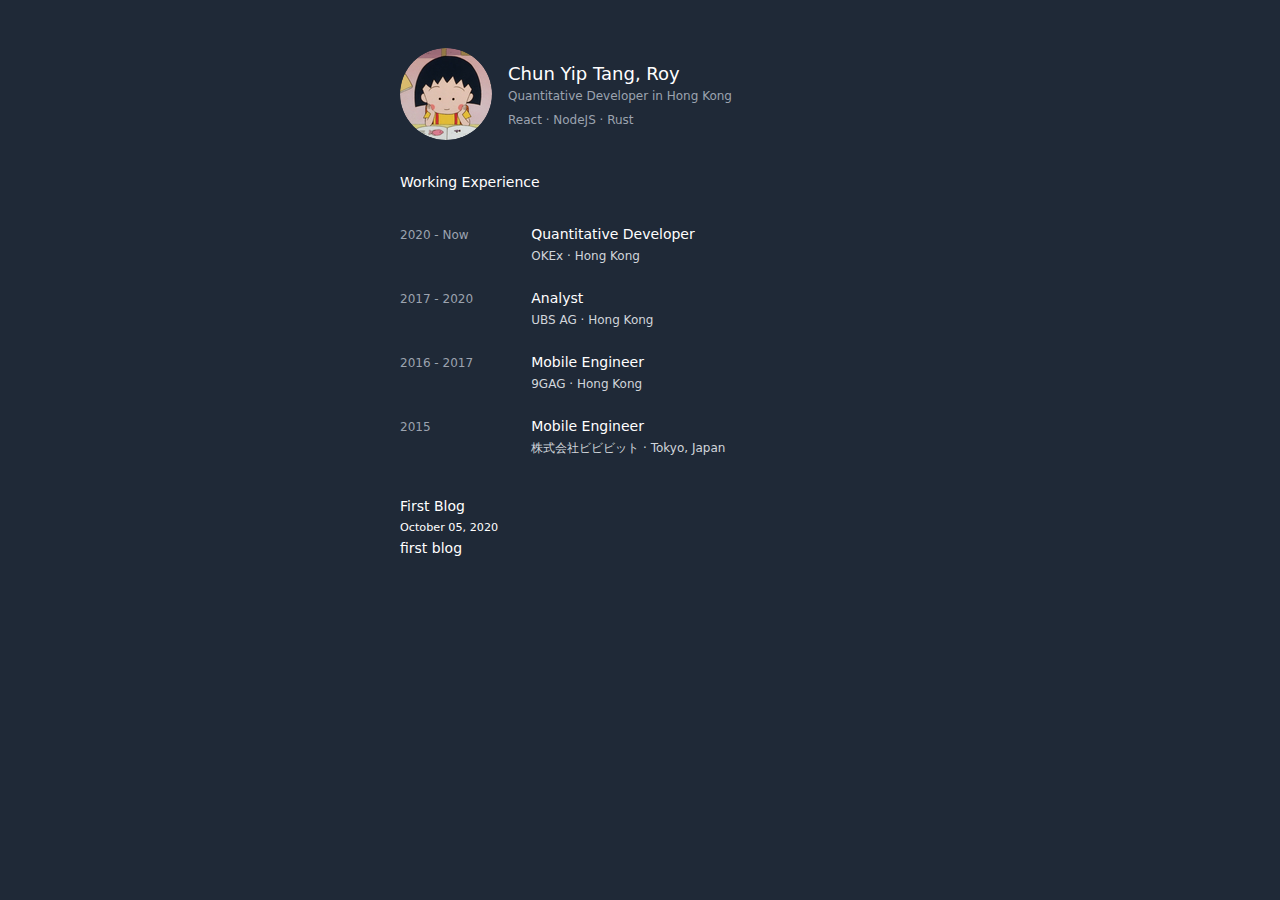
<file: index.html>
<!DOCTYPE html><html lang="en" class="dark subpixel-antialiased"><head><meta charSet="utf-8"/><meta http-equiv="x-ua-compatible" content="ie=edge"/><meta name="viewport" content="width=device-width, initial-scale=1, shrink-to-fit=no"/><style data-href="/styles.492fd7016613afc6e94d.css" data-identity="gatsby-global-css">@font-face{font-display:swap;font-family:Montserrat;font-style:normal;font-weight:100;src:local("Montserrat Thin "),local("Montserrat-Thin"),url(/static/montserrat-latin-100-8d7d79679b70dbe27172b6460e7a7910.woff2) format("woff2"),url(/static/montserrat-latin-100-ec38980a9e0119a379e2a9b3dbb1901a.woff) format("woff")}@font-face{font-display:swap;font-family:Montserrat;font-style:italic;font-weight:100;src:local("Montserrat Thin italic"),local("Montserrat-Thinitalic"),url(/static/montserrat-latin-100italic-e279051046ba1286706adc886cf1c96b.woff2) format("woff2"),url(/static/montserrat-latin-100italic-3b325a3173c8207435cd1b76e19bf501.woff) format("woff")}@font-face{font-display:swap;font-family:Montserrat;font-style:normal;font-weight:200;src:local("Montserrat Extra Light "),local("Montserrat-Extra Light"),url(/static/montserrat-latin-200-9d266fbbfa6cab7009bd56003b1eeb67.woff2) format("woff2"),url(/static/montserrat-latin-200-2d8ba08717110d27122e54c34b8a5798.woff) format("woff")}@font-face{font-display:swap;font-family:Montserrat;font-style:italic;font-weight:200;src:local("Montserrat Extra Light italic"),local("Montserrat-Extra Lightitalic"),url(/static/montserrat-latin-200italic-6e5b3756583bb2263eb062eae992735e.woff2) format("woff2"),url(/static/montserrat-latin-200italic-a0d6f343e4b536c582926255367a57da.woff) format("woff")}@font-face{font-display:swap;font-family:Montserrat;font-style:normal;font-weight:300;src:local("Montserrat Light "),local("Montserrat-Light"),url(/static/montserrat-latin-300-00b3e893aab5a8fd632d6342eb72551a.woff2) format("woff2"),url(/static/montserrat-latin-300-ea303695ceab35f17e7d062f30e0173b.woff) format("woff")}@font-face{font-display:swap;font-family:Montserrat;font-style:italic;font-weight:300;src:local("Montserrat Light italic"),local("Montserrat-Lightitalic"),url(/static/montserrat-latin-300italic-56f34ea368f6aedf89583d444bbcb227.woff2) format("woff2"),url(/static/montserrat-latin-300italic-54b0bf2c8c4c12ffafd803be2466a790.woff) format("woff")}@font-face{font-display:swap;font-family:Montserrat;font-style:normal;font-weight:400;src:local("Montserrat Regular "),local("Montserrat-Regular"),url(/static/montserrat-latin-400-b71748ae4f80ec8c014def4c5fa8688b.woff2) format("woff2"),url(/static/montserrat-latin-400-0659a9f4e90db5cf51b50d005bff1e41.woff) format("woff")}@font-face{font-display:swap;font-family:Montserrat;font-style:italic;font-weight:400;src:local("Montserrat Regular italic"),local("Montserrat-Regularitalic"),url(/static/montserrat-latin-400italic-6eed6b4cbb809c6efc7aa7ddad6dbe3e.woff2) format("woff2"),url(/static/montserrat-latin-400italic-7583622cfde30ae49086d18447ab28e7.woff) format("woff")}@font-face{font-display:swap;font-family:Montserrat;font-style:normal;font-weight:500;src:local("Montserrat Medium "),local("Montserrat-Medium"),url(/static/montserrat-latin-500-091b209546e16313fd4f4fc36090c757.woff2) format("woff2"),url(/static/montserrat-latin-500-edd311588712a96bbf435fad264fff62.woff) format("woff")}@font-face{font-display:swap;font-family:Montserrat;font-style:italic;font-weight:500;src:local("Montserrat Medium italic"),local("Montserrat-Mediumitalic"),url(/static/montserrat-latin-500italic-c90ced68b46050061d1a41842d6dfb43.woff2) format("woff2"),url(/static/montserrat-latin-500italic-5146cbfe02b1deea5dffea27a5f2f998.woff) format("woff")}@font-face{font-display:swap;font-family:Montserrat;font-style:normal;font-weight:600;src:local("Montserrat SemiBold "),local("Montserrat-SemiBold"),url(/static/montserrat-latin-600-0480d2f8a71f38db8633b84d8722e0c2.woff2) format("woff2"),url(/static/montserrat-latin-600-b77863a375260a05dd13f86a1cee598f.woff) format("woff")}@font-face{font-display:swap;font-family:Montserrat;font-style:italic;font-weight:600;src:local("Montserrat SemiBold italic"),local("Montserrat-SemiBolditalic"),url(/static/montserrat-latin-600italic-cf46ffb11f3a60d7df0567f8851a1d00.woff2) format("woff2"),url(/static/montserrat-latin-600italic-c4fcfeeb057724724097167e57bd7801.woff) format("woff")}@font-face{font-display:swap;font-family:Montserrat;font-style:normal;font-weight:700;src:local("Montserrat Bold "),local("Montserrat-Bold"),url(/static/montserrat-latin-700-7dbcc8a5ea2289d83f657c25b4be6193.woff2) format("woff2"),url(/static/montserrat-latin-700-99271a835e1cae8c76ef8bba99a8cc4e.woff) format("woff")}@font-face{font-display:swap;font-family:Montserrat;font-style:italic;font-weight:700;src:local("Montserrat Bold italic"),local("Montserrat-Bolditalic"),url(/static/montserrat-latin-700italic-c41ad6bdb4bd504a843d546d0a47958d.woff2) format("woff2"),url(/static/montserrat-latin-700italic-6779372f04095051c62ed36bc1dcc142.woff) format("woff")}@font-face{font-display:swap;font-family:Montserrat;font-style:normal;font-weight:800;src:local("Montserrat ExtraBold "),local("Montserrat-ExtraBold"),url(/static/montserrat-latin-800-db9a3e0ba7eaea32e5f55328ace6cf23.woff2) format("woff2"),url(/static/montserrat-latin-800-4e3c615967a2360f5db87d2f0fd2456f.woff) format("woff")}@font-face{font-display:swap;font-family:Montserrat;font-style:italic;font-weight:800;src:local("Montserrat ExtraBold italic"),local("Montserrat-ExtraBolditalic"),url(/static/montserrat-latin-800italic-bf45bfa14805969eda318973947bc42b.woff2) format("woff2"),url(/static/montserrat-latin-800italic-fe82abb0bcede51bf724254878e0c374.woff) format("woff")}@font-face{font-display:swap;font-family:Montserrat;font-style:normal;font-weight:900;src:local("Montserrat Black "),local("Montserrat-Black"),url(/static/montserrat-latin-900-e66c7edc609e24bacbb705175669d814.woff2) format("woff2"),url(/static/montserrat-latin-900-8211f418baeb8ec880b80ba3c682f957.woff) format("woff")}@font-face{font-display:swap;font-family:Montserrat;font-style:italic;font-weight:900;src:local("Montserrat Black italic"),local("Montserrat-Blackitalic"),url(/static/montserrat-latin-900italic-4454c775e48152c1a72510ceed3603e2.woff2) format("woff2"),url(/static/montserrat-latin-900italic-efcaa0f6a82ee0640b83a0916e6e8d68.woff) format("woff")}@font-face{font-display:swap;font-family:Merriweather;font-style:normal;font-weight:300;src:local("Merriweather Light "),local("Merriweather-Light"),url(/static/merriweather-latin-300-fc117160c69a8ea0851b26dd14748ee4.woff2) format("woff2"),url(/static/merriweather-latin-300-58b18067ebbd21fda77b67e73c241d3b.woff) format("woff")}@font-face{font-display:swap;font-family:Merriweather;font-style:italic;font-weight:300;src:local("Merriweather Light italic"),local("Merriweather-Lightitalic"),url(/static/merriweather-latin-300italic-fe29961474f8dbf77c0aa7b9a629e4bc.woff2) format("woff2"),url(/static/merriweather-latin-300italic-23c3f1f88683618a4fb8d265d33d383a.woff) format("woff")}@font-face{font-display:swap;font-family:Merriweather;font-style:normal;font-weight:400;src:local("Merriweather Regular "),local("Merriweather-Regular"),url(/static/merriweather-latin-400-d9479e8023bef9cbd9bf8d6eabd6bf36.woff2) format("woff2"),url(/static/merriweather-latin-400-040426f99ff6e00b86506452e0d1f10b.woff) format("woff")}@font-face{font-display:swap;font-family:Merriweather;font-style:italic;font-weight:400;src:local("Merriweather Regular italic"),local("Merriweather-Regularitalic"),url(/static/merriweather-latin-400italic-2de7bfeaf08fb03d4315d49947f062f7.woff2) format("woff2"),url(/static/merriweather-latin-400italic-79db67aca65f5285964ab332bd65f451.woff) format("woff")}@font-face{font-display:swap;font-family:Merriweather;font-style:normal;font-weight:700;src:local("Merriweather Bold "),local("Merriweather-Bold"),url(/static/merriweather-latin-700-4b08e01d805fa35d7bf777f1b24314ae.woff2) format("woff2"),url(/static/merriweather-latin-700-22fb8afba4ab1f093b6ef9e28a9b6e92.woff) format("woff")}@font-face{font-display:swap;font-family:Merriweather;font-style:italic;font-weight:700;src:local("Merriweather Bold italic"),local("Merriweather-Bolditalic"),url(/static/merriweather-latin-700italic-cd92541b177652fffb6e3b952f1c33f1.woff2) format("woff2"),url(/static/merriweather-latin-700italic-f87f3d87cea0dd0979bfc8ac9ea90243.woff) format("woff")}@font-face{font-display:swap;font-family:Merriweather;font-style:normal;font-weight:900;src:local("Merriweather Black "),local("Merriweather-Black"),url(/static/merriweather-latin-900-f813fc6a4bee46eda5224ac7ebf1b7be.woff2) format("woff2"),url(/static/merriweather-latin-900-5d4e42cb44410674acd99153d57df032.woff) format("woff")}@font-face{font-display:swap;font-family:Merriweather;font-style:italic;font-weight:900;src:local("Merriweather Black italic"),local("Merriweather-Blackitalic"),url(/static/merriweather-latin-900italic-b7901d85486871c1779c0e93ddd85656.woff2) format("woff2"),url(/static/merriweather-latin-900italic-9647f9fdab98756989a8a5550eb205c3.woff) format("woff")}

/* ! tailwindcss v2.2.16 | MIT License | https://tailwindcss.com */

/*! modern-normalize v1.1.0 | MIT License | https://github.com/sindresorhus/modern-normalize */html{-webkit-text-size-adjust:100%;line-height:1.15;-moz-tab-size:4;-o-tab-size:4;tab-size:4}body{font-family:system-ui,-apple-system,Segoe UI,Roboto,Helvetica,Arial,sans-serif,Apple Color Emoji,Segoe UI Emoji;margin:0}hr{color:inherit;height:0}abbr[title]{-webkit-text-decoration:underline dotted;text-decoration:underline dotted}b,strong{font-weight:bolder}code,kbd,pre,samp{font-family:ui-monospace,SFMono-Regular,Consolas,Liberation Mono,Menlo,monospace;font-size:1em}small{font-size:80%}sub,sup{font-size:75%;line-height:0;position:relative;vertical-align:baseline}sub{bottom:-.25em}sup{top:-.5em}table{border-color:inherit;text-indent:0}button,input,optgroup,select,textarea{font-family:inherit;font-size:100%;line-height:1.15;margin:0}button,select{text-transform:none}[type=button],button{-webkit-appearance:button}legend{padding:0}progress{vertical-align:baseline}summary{display:list-item}blockquote,dd,dl,figure,h1,h2,h3,h4,h5,h6,hr,p,pre{margin:0}button{background-color:transparent;background-image:none}fieldset,ol,ul{margin:0;padding:0}ol,ul{list-style:none}html{font-family:ui-sans-serif,system-ui,-apple-system,BlinkMacSystemFont,Segoe UI,Roboto,Helvetica Neue,Arial,Noto Sans,sans-serif,Apple Color Emoji,Segoe UI Emoji,Segoe UI Symbol,Noto Color Emoji;line-height:1.5}body{font-family:inherit;line-height:inherit}*,:after,:before{border:0 solid;box-sizing:border-box}hr{border-top-width:1px}img{border-style:solid}textarea{resize:vertical}input::-moz-placeholder,textarea::-moz-placeholder{color:#9ca3af;opacity:1}input:-ms-input-placeholder,textarea:-ms-input-placeholder{color:#9ca3af;opacity:1}input::placeholder,textarea::placeholder{color:#9ca3af;opacity:1}button{cursor:pointer}table{border-collapse:collapse}h1,h2,h3,h4,h5,h6{font-size:inherit;font-weight:inherit}a{color:inherit;text-decoration:inherit}button,input,optgroup,select,textarea{color:inherit;line-height:inherit;padding:0}code,kbd,pre,samp{font-family:ui-monospace,SFMono-Regular,Menlo,Monaco,Consolas,Liberation Mono,Courier New,monospace}audio,canvas,embed,iframe,img,object,svg,video{display:block;vertical-align:middle}img,video{height:auto;max-width:100%}*,:after,:before{--tw-border-opacity:1;border-color:rgba(229,231,235,var(--tw-border-opacity))}.container{width:100%}@media (min-width:640px){.container{max-width:640px}}@media (min-width:768px){.container{max-width:768px}}@media (min-width:1024px){.container{max-width:1024px}}@media (min-width:1280px){.container{max-width:1280px}}@media (min-width:1536px){.container{max-width:1536px}}.fixed{position:fixed}.mx-auto{margin-left:auto;margin-right:auto}.mt-8{margin-top:2rem}.mb-4{margin-bottom:1rem}.flex{display:flex}.table{display:table}.table-cell{display:table-cell}.table-row-group{display:table-row-group}.w-full{width:100%}.max-w-md{max-width:28rem}@-webkit-keyframes spin{to{transform:rotate(1turn)}}@keyframes spin{to{transform:rotate(1turn)}}@-webkit-keyframes ping{75%,to{opacity:0;transform:scale(2)}}@keyframes ping{75%,to{opacity:0;transform:scale(2)}}@-webkit-keyframes pulse{50%{opacity:.5}}@keyframes pulse{50%{opacity:.5}}@-webkit-keyframes bounce{0%,to{-webkit-animation-timing-function:cubic-bezier(.8,0,1,1);animation-timing-function:cubic-bezier(.8,0,1,1);transform:translateY(-25%)}50%{-webkit-animation-timing-function:cubic-bezier(0,0,.2,1);animation-timing-function:cubic-bezier(0,0,.2,1);transform:none}}@keyframes bounce{0%,to{-webkit-animation-timing-function:cubic-bezier(.8,0,1,1);animation-timing-function:cubic-bezier(.8,0,1,1);transform:translateY(-25%)}50%{-webkit-animation-timing-function:cubic-bezier(0,0,.2,1);animation-timing-function:cubic-bezier(0,0,.2,1);transform:none}}.flex-col{flex-direction:column}.items-center{align-items:center}.rounded-full{border-radius:9999px}.dark .dark\:bg-gray-800{--tw-bg-opacity:1;background-color:rgba(31,41,55,var(--tw-bg-opacity))}.p-4{padding:1rem}.px-4{padding-left:1rem;padding-right:1rem}.pt-1{padding-top:.25rem}.pt-2{padding-top:.5rem}.pb-6{padding-bottom:1.5rem}.pb-8{padding-bottom:2rem}.font-sans{font-family:ui-sans-serif,system-ui,-apple-system,BlinkMacSystemFont,Segoe UI,Roboto,Helvetica Neue,Arial,Noto Sans,sans-serif,Apple Color Emoji,Segoe UI Emoji,Segoe UI Symbol,Noto Color Emoji}.text-xs{font-size:.75rem;line-height:1rem}.text-sm{font-size:.875rem;line-height:1.25rem}.text-lg{font-size:1.125rem;line-height:1.75rem}.font-light{font-weight:300}.text-gray-300{--tw-text-opacity:1;color:rgba(209,213,219,var(--tw-text-opacity))}.text-gray-400{--tw-text-opacity:1;color:rgba(156,163,175,var(--tw-text-opacity))}.dark .dark\:text-white{--tw-text-opacity:1;color:rgba(255,255,255,var(--tw-text-opacity))}.subpixel-antialiased{-webkit-font-smoothing:auto;-moz-osx-font-smoothing:auto}*,:after,:before{--tw-shadow:0 0 #0000;--tw-ring-inset:var(--tw-empty,/*!*/ /*!*/);--tw-ring-offset-width:0px;--tw-ring-offset-color:#fff;--tw-ring-color:rgba(59,130,246,0.5);--tw-ring-offset-shadow:0 0 #0000;--tw-ring-shadow:0 0 #0000}html{background-color:#1f2937}@media (min-width:640px){.sm\:max-w-lg{max-width:32rem}}code[class*=language-],pre[class*=language-]{word-wrap:normal;background:none;color:#000;font-family:Consolas,Monaco,Andale Mono,Ubuntu Mono,monospace;font-size:1em;-webkit-hyphens:none;-ms-hyphens:none;hyphens:none;line-height:1.5;-moz-tab-size:4;-o-tab-size:4;tab-size:4;text-align:left;text-shadow:0 1px #fff;white-space:pre;word-break:normal;word-spacing:normal}code[class*=language-]::-moz-selection,code[class*=language-] ::-moz-selection,pre[class*=language-]::-moz-selection,pre[class*=language-] ::-moz-selection{background:#b3d4fc;text-shadow:none}code[class*=language-]::selection,code[class*=language-] ::selection,pre[class*=language-]::selection,pre[class*=language-] ::selection{background:#b3d4fc;text-shadow:none}@media print{code[class*=language-],pre[class*=language-]{text-shadow:none}}pre[class*=language-]{margin:.5em 0;overflow:auto;padding:1em}:not(pre)>code[class*=language-],pre[class*=language-]{background:#f5f2f0}:not(pre)>code[class*=language-]{border-radius:.3em;padding:.1em;white-space:normal}.token.cdata,.token.comment,.token.doctype,.token.prolog{color:#708090}.token.punctuation{color:#999}.token.namespace{opacity:.7}.token.boolean,.token.constant,.token.deleted,.token.number,.token.property,.token.symbol,.token.tag{color:#905}.token.attr-name,.token.builtin,.token.char,.token.inserted,.token.selector,.token.string{color:#690}.language-css .token.string,.style .token.string,.token.entity,.token.operator,.token.url{background:hsla(0,0%,100%,.5);color:#9a6e3a}.token.atrule,.token.attr-value,.token.keyword{color:#07a}.token.class-name,.token.function{color:#dd4a68}.token.important,.token.regex,.token.variable{color:#e90}.token.bold,.token.important{font-weight:700}.token.italic{font-style:italic}.token.entity{cursor:help}</style><meta name="generator" content="Gatsby 4.0.0-zz-next.1"/><style>.gatsby-image-wrapper{position:relative;overflow:hidden}.gatsby-image-wrapper img{bottom:0;height:100%;left:0;margin:0;max-width:none;padding:0;position:absolute;right:0;top:0;width:100%;object-fit:cover}.gatsby-image-wrapper [data-main-image]{opacity:0;transform:translateZ(0);transition:opacity .25s linear;will-change:opacity}.gatsby-image-wrapper-constrained{display:inline-block;vertical-align:top}</style><noscript><style>.gatsby-image-wrapper noscript [data-main-image]{opacity:1!important}.gatsby-image-wrapper [data-placeholder-image]{opacity:0!important}</style></noscript><script type="module">const e="undefined"!=typeof HTMLImageElement&&"loading"in HTMLImageElement.prototype;e&&document.body.addEventListener("load",(function(e){if(void 0===e.target.dataset.mainImage)return;if(void 0===e.target.dataset.gatsbyImageSsr)return;const t=e.target;let a=null,n=t;for(;null===a&&n;)void 0!==n.parentNode.dataset.gatsbyImageWrapper&&(a=n.parentNode),n=n.parentNode;const o=a.querySelector("[data-placeholder-image]"),r=new Image;r.src=t.currentSrc,r.decode().catch((()=>{})).then((()=>{t.style.opacity=1,o&&(o.style.opacity=0,o.style.transition="opacity 500ms linear")}))}),!0);</script><link rel="alternate" type="application/rss+xml" href="/rss.xml"/><link rel="icon" href="/favicon-32x32.png?v=97be579053b23de94edfdb2987b42e59" type="image/png"/><link rel="manifest" href="/manifest.webmanifest" crossorigin="anonymous"/><meta name="theme-color" content="#1f2937"/><link rel="apple-touch-icon" sizes="48x48" href="/icons/icon-48x48.png?v=97be579053b23de94edfdb2987b42e59"/><link rel="apple-touch-icon" sizes="72x72" href="/icons/icon-72x72.png?v=97be579053b23de94edfdb2987b42e59"/><link rel="apple-touch-icon" sizes="96x96" href="/icons/icon-96x96.png?v=97be579053b23de94edfdb2987b42e59"/><link rel="apple-touch-icon" sizes="144x144" href="/icons/icon-144x144.png?v=97be579053b23de94edfdb2987b42e59"/><link rel="apple-touch-icon" sizes="192x192" href="/icons/icon-192x192.png?v=97be579053b23de94edfdb2987b42e59"/><link rel="apple-touch-icon" sizes="256x256" href="/icons/icon-256x256.png?v=97be579053b23de94edfdb2987b42e59"/><link rel="apple-touch-icon" sizes="384x384" href="/icons/icon-384x384.png?v=97be579053b23de94edfdb2987b42e59"/><link rel="apple-touch-icon" sizes="512x512" href="/icons/icon-512x512.png?v=97be579053b23de94edfdb2987b42e59"/><title data-react-helmet="true">Blog | roytang.me</title><meta data-react-helmet="true" name="description" content="about me"/><meta data-react-helmet="true" property="og:title" content="Blog"/><meta data-react-helmet="true" property="og:description" content="about me"/><meta data-react-helmet="true" property="og:type" content="website"/><meta data-react-helmet="true" name="twitter:card" content="summary"/><meta data-react-helmet="true" name="twitter:creator" content="roytang121"/><meta data-react-helmet="true" name="twitter:title" content="Blog"/><meta data-react-helmet="true" name="twitter:description" content="about me"/><link as="script" rel="preload" href="/webpack-runtime-ac4b025616121198f483.js"/><link as="script" rel="preload" href="/framework-ecbe3e6056e934504f4e.js"/><link as="script" rel="preload" href="/app-9411a46e4e52f98cb7ca.js"/><link as="script" rel="preload" href="/commons-30672ac6f3ef3273e21d.js"/><link as="script" rel="preload" href="/component---src-pages-index-js-c375725257c45196419e.js"/><link as="fetch" rel="preload" href="/page-data/index/page-data.json" crossorigin="anonymous"/><link as="fetch" rel="preload" href="/page-data/sq/d/2607342495.json" crossorigin="anonymous"/><link as="fetch" rel="preload" href="/page-data/sq/d/2765828424.json" crossorigin="anonymous"/><link as="fetch" rel="preload" href="/page-data/sq/d/2841359383.json" crossorigin="anonymous"/><link as="fetch" rel="preload" href="/page-data/app-data.json" crossorigin="anonymous"/></head><body class="dark:bg-gray-800 dark:text-white font-sans font-light"><div id="___gatsby"><div style="outline:none" tabindex="-1" id="gatsby-focus-wrapper"><div class="sm:max-w-lg max-w-md container mx-auto p-4 text-sm" data-is-root-path="true"><header class="global-header"></header><main><div class="flex items-center mb-4 mt-8"><div data-gatsby-image-wrapper="" style="width:92px;height:92px" class="gatsby-image-wrapper rounded-full"><div aria-hidden="true" data-placeholder-image="" style="opacity:1;transition:opacity 500ms linear;background-color:#c8b8b8;width:92px;height:92px;position:relative"></div><picture><source type="image/avif" data-srcset="/static/dcae712999155283fa9692ea1830e034/02fac/maruko.avif 92w,/static/dcae712999155283fa9692ea1830e034/e8349/maruko.avif 184w" sizes="92px"/><source type="image/webp" data-srcset="/static/dcae712999155283fa9692ea1830e034/6f937/maruko.webp 92w,/static/dcae712999155283fa9692ea1830e034/19dcb/maruko.webp 184w" sizes="92px"/><img data-gatsby-image-ssr="" class="rounded-full" layout="fixed" data-main-image="" style="opacity:0" sizes="92px" decoding="async" loading="lazy" data-src="/static/dcae712999155283fa9692ea1830e034/7315c/maruko.png" data-srcset="/static/dcae712999155283fa9692ea1830e034/7315c/maruko.png 92w,/static/dcae712999155283fa9692ea1830e034/b2b1f/maruko.png 184w" alt="Profile picture"/></picture><noscript><picture><source type="image/avif" srcSet="/static/dcae712999155283fa9692ea1830e034/02fac/maruko.avif 92w,/static/dcae712999155283fa9692ea1830e034/e8349/maruko.avif 184w" sizes="92px"/><source type="image/webp" srcSet="/static/dcae712999155283fa9692ea1830e034/6f937/maruko.webp 92w,/static/dcae712999155283fa9692ea1830e034/19dcb/maruko.webp 184w" sizes="92px"/><img data-gatsby-image-ssr="" class="rounded-full" layout="fixed" data-main-image="" style="opacity:0" sizes="92px" decoding="async" loading="lazy" src="/static/dcae712999155283fa9692ea1830e034/7315c/maruko.png" srcSet="/static/dcae712999155283fa9692ea1830e034/7315c/maruko.png 92w,/static/dcae712999155283fa9692ea1830e034/b2b1f/maruko.png 184w" alt="Profile picture"/></picture></noscript><script type="module">const t="undefined"!=typeof HTMLImageElement&&"loading"in HTMLImageElement.prototype;if(t){const t=document.querySelectorAll("img[data-main-image]");for(let e of t){e.dataset.src&&(e.setAttribute("src",e.dataset.src),e.removeAttribute("data-src")),e.dataset.srcset&&(e.setAttribute("srcset",e.dataset.srcset),e.removeAttribute("data-srcset"));const t=e.parentNode.querySelectorAll("source[data-srcset]");for(let e of t)e.setAttribute("srcset",e.dataset.srcset),e.removeAttribute("data-srcset");e.complete&&(e.style.opacity=1)}}</script></div><div class="px-4"><h1 class="text-lg">Chun Yip Tang, Roy</h1><p class="text-xs text-gray-400">Quantitative Developer in Hong Kong</p><p class="text-xs text-gray-400 pt-2">React · NodeJS · Rust</p></div></div><div class="items-center mb-4 mt-8"><h1 class="pb-8">Working Experience</h1><div class="table w-full"><div class="table-row-group"><div class="table-cell text-gray-400 text-xs">2020 - Now</div><div class="table-cell"><div class="flex flex-col"><div>Quantitative Developer</div><div class="text-gray-300 text-xs pt-1 pb-6">OKEx<!-- --> · <!-- -->Hong Kong</div></div></div></div><div class="table-row-group"><div class="table-cell text-gray-400 text-xs">2017 - 2020</div><div class="table-cell"><div class="flex flex-col"><div>Analyst</div><div class="text-gray-300 text-xs pt-1 pb-6">UBS AG<!-- --> · <!-- -->Hong Kong</div></div></div></div><div class="table-row-group"><div class="table-cell text-gray-400 text-xs">2016 - 2017</div><div class="table-cell"><div class="flex flex-col"><div>Mobile Engineer</div><div class="text-gray-300 text-xs pt-1 pb-6">9GAG<!-- --> · <!-- -->Hong Kong</div></div></div></div><div class="table-row-group"><div class="table-cell text-gray-400 text-xs">2015</div><div class="table-cell"><div class="flex flex-col"><div>Mobile Engineer</div><div class="text-gray-300 text-xs pt-1 pb-6">株式会社ビビビット<!-- --> · <!-- -->Tokyo, Japan</div></div></div></div></div></div><ol style="list-style:none"><li><article class="post-list-item" itemscope="" itemType="http://schema.org/Article"><header><h2><a itemProp="url" href="/first-blog/"><span itemProp="headline">First Blog</span></a></h2><small>October 05, 2020</small></header><section><p itemProp="description">first blog</p></section></article></li></ol></main></div></div><div id="gatsby-announcer" style="position:absolute;top:0;width:1px;height:1px;padding:0;overflow:hidden;clip:rect(0, 0, 0, 0);white-space:nowrap;border:0" aria-live="assertive" aria-atomic="true"></div></div><script id="gatsby-script-loader">/*<![CDATA[*/window.pagePath="/";/*]]>*/</script><script id="gatsby-chunk-mapping">/*<![CDATA[*/window.___chunkMapping={"polyfill":["/polyfill-e47e48d229f84aa71e52.js"],"app":["/app-9411a46e4e52f98cb7ca.js"],"component---src-pages-404-js":["/component---src-pages-404-js-bb1698d01a7f9dde5caa.js"],"component---src-pages-index-js":["/component---src-pages-index-js-c375725257c45196419e.js"],"component---src-pages-using-typescript-tsx":["/component---src-pages-using-typescript-tsx-20f655bfb94bd369e9d3.js"],"component---src-templates-blog-post-js":["/component---src-templates-blog-post-js-e9837e7269b734178de1.js"]};/*]]>*/</script><script src="/polyfill-e47e48d229f84aa71e52.js" nomodule=""></script><script src="/component---src-pages-index-js-c375725257c45196419e.js" async=""></script><script src="/commons-30672ac6f3ef3273e21d.js" async=""></script><script src="/app-9411a46e4e52f98cb7ca.js" async=""></script><script src="/framework-ecbe3e6056e934504f4e.js" async=""></script><script src="/webpack-runtime-ac4b025616121198f483.js" async=""></script></body></html>
</file>
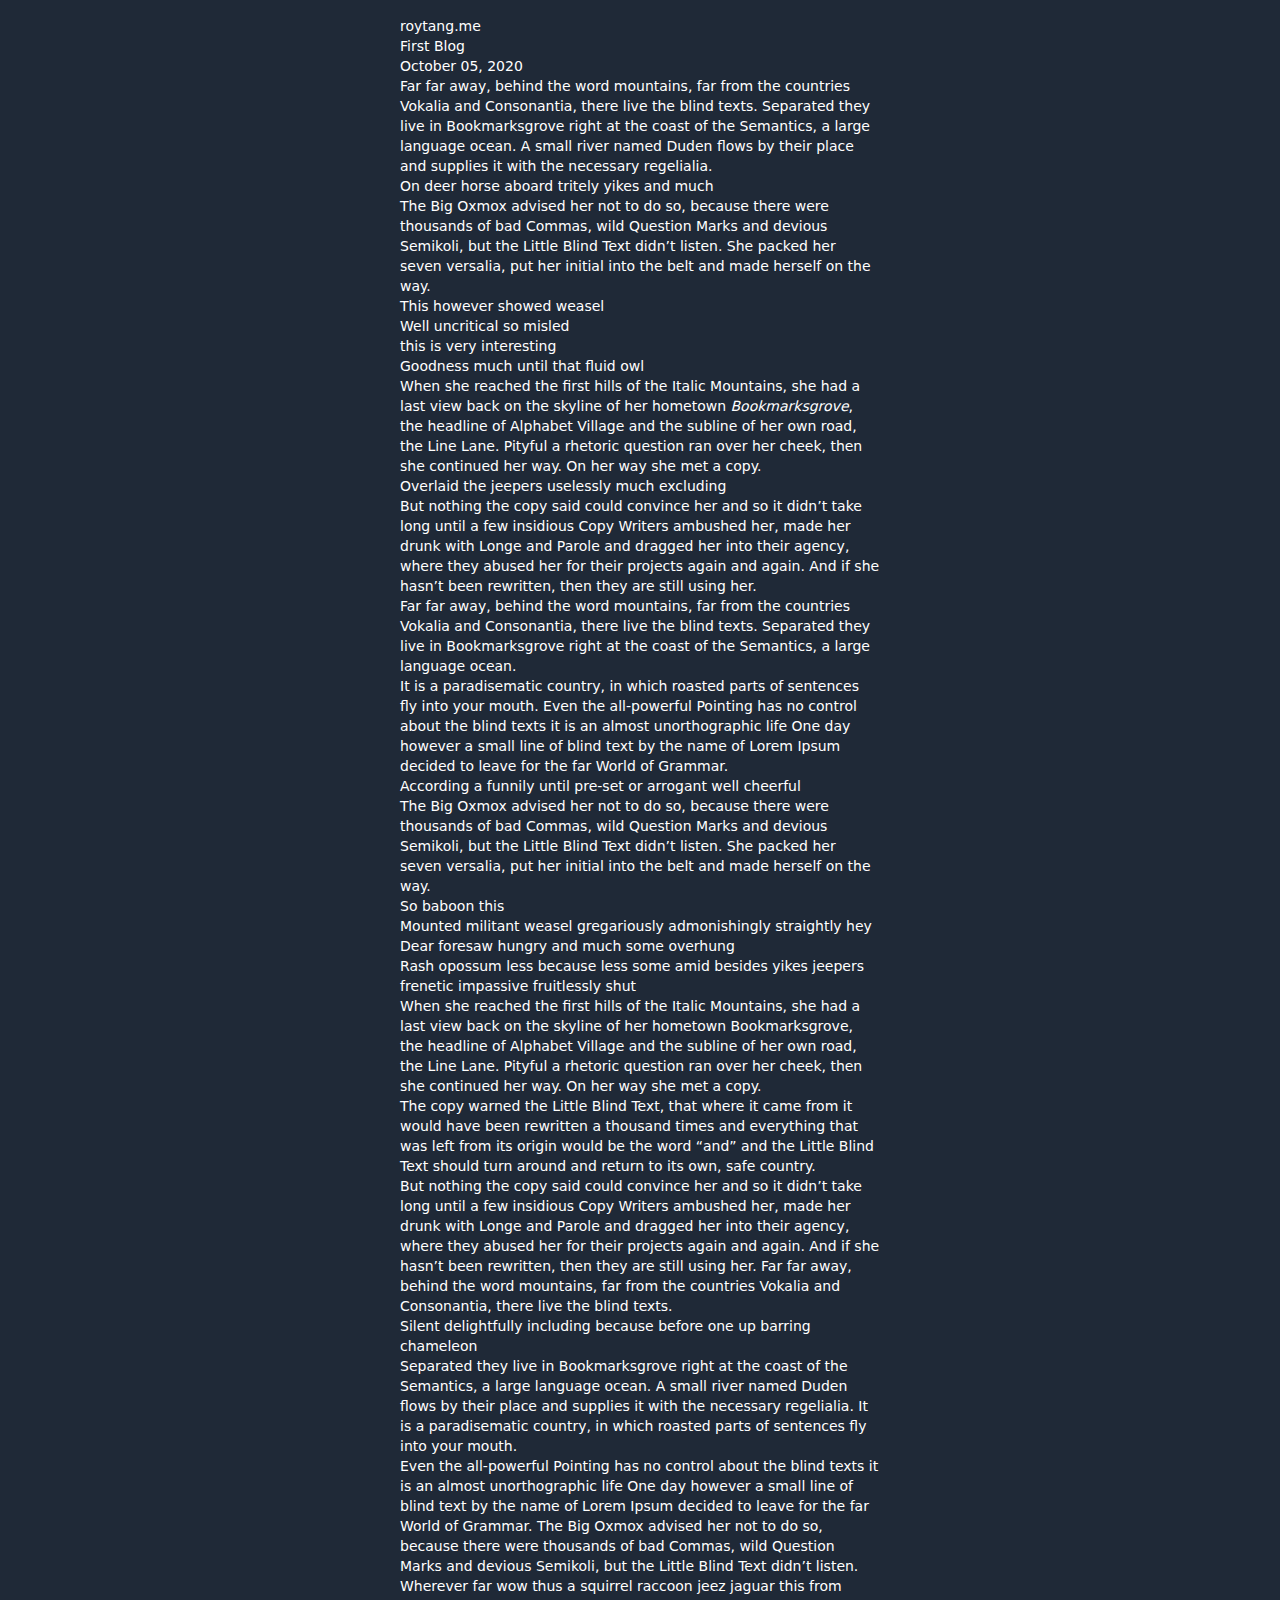
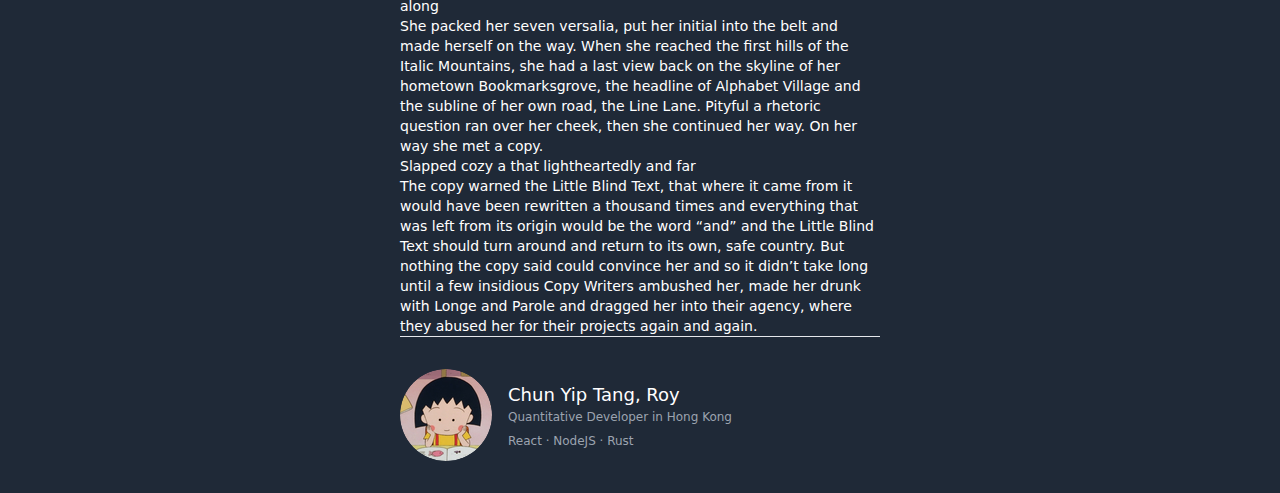
<file: first-blog/index.html>
<!DOCTYPE html><html lang="en" class="dark subpixel-antialiased"><head><meta charSet="utf-8"/><meta http-equiv="x-ua-compatible" content="ie=edge"/><meta name="viewport" content="width=device-width, initial-scale=1, shrink-to-fit=no"/><style data-href="/styles.492fd7016613afc6e94d.css" data-identity="gatsby-global-css">@font-face{font-display:swap;font-family:Montserrat;font-style:normal;font-weight:100;src:local("Montserrat Thin "),local("Montserrat-Thin"),url(/static/montserrat-latin-100-8d7d79679b70dbe27172b6460e7a7910.woff2) format("woff2"),url(/static/montserrat-latin-100-ec38980a9e0119a379e2a9b3dbb1901a.woff) format("woff")}@font-face{font-display:swap;font-family:Montserrat;font-style:italic;font-weight:100;src:local("Montserrat Thin italic"),local("Montserrat-Thinitalic"),url(/static/montserrat-latin-100italic-e279051046ba1286706adc886cf1c96b.woff2) format("woff2"),url(/static/montserrat-latin-100italic-3b325a3173c8207435cd1b76e19bf501.woff) format("woff")}@font-face{font-display:swap;font-family:Montserrat;font-style:normal;font-weight:200;src:local("Montserrat Extra Light "),local("Montserrat-Extra Light"),url(/static/montserrat-latin-200-9d266fbbfa6cab7009bd56003b1eeb67.woff2) format("woff2"),url(/static/montserrat-latin-200-2d8ba08717110d27122e54c34b8a5798.woff) format("woff")}@font-face{font-display:swap;font-family:Montserrat;font-style:italic;font-weight:200;src:local("Montserrat Extra Light italic"),local("Montserrat-Extra Lightitalic"),url(/static/montserrat-latin-200italic-6e5b3756583bb2263eb062eae992735e.woff2) format("woff2"),url(/static/montserrat-latin-200italic-a0d6f343e4b536c582926255367a57da.woff) format("woff")}@font-face{font-display:swap;font-family:Montserrat;font-style:normal;font-weight:300;src:local("Montserrat Light "),local("Montserrat-Light"),url(/static/montserrat-latin-300-00b3e893aab5a8fd632d6342eb72551a.woff2) format("woff2"),url(/static/montserrat-latin-300-ea303695ceab35f17e7d062f30e0173b.woff) format("woff")}@font-face{font-display:swap;font-family:Montserrat;font-style:italic;font-weight:300;src:local("Montserrat Light italic"),local("Montserrat-Lightitalic"),url(/static/montserrat-latin-300italic-56f34ea368f6aedf89583d444bbcb227.woff2) format("woff2"),url(/static/montserrat-latin-300italic-54b0bf2c8c4c12ffafd803be2466a790.woff) format("woff")}@font-face{font-display:swap;font-family:Montserrat;font-style:normal;font-weight:400;src:local("Montserrat Regular "),local("Montserrat-Regular"),url(/static/montserrat-latin-400-b71748ae4f80ec8c014def4c5fa8688b.woff2) format("woff2"),url(/static/montserrat-latin-400-0659a9f4e90db5cf51b50d005bff1e41.woff) format("woff")}@font-face{font-display:swap;font-family:Montserrat;font-style:italic;font-weight:400;src:local("Montserrat Regular italic"),local("Montserrat-Regularitalic"),url(/static/montserrat-latin-400italic-6eed6b4cbb809c6efc7aa7ddad6dbe3e.woff2) format("woff2"),url(/static/montserrat-latin-400italic-7583622cfde30ae49086d18447ab28e7.woff) format("woff")}@font-face{font-display:swap;font-family:Montserrat;font-style:normal;font-weight:500;src:local("Montserrat Medium "),local("Montserrat-Medium"),url(/static/montserrat-latin-500-091b209546e16313fd4f4fc36090c757.woff2) format("woff2"),url(/static/montserrat-latin-500-edd311588712a96bbf435fad264fff62.woff) format("woff")}@font-face{font-display:swap;font-family:Montserrat;font-style:italic;font-weight:500;src:local("Montserrat Medium italic"),local("Montserrat-Mediumitalic"),url(/static/montserrat-latin-500italic-c90ced68b46050061d1a41842d6dfb43.woff2) format("woff2"),url(/static/montserrat-latin-500italic-5146cbfe02b1deea5dffea27a5f2f998.woff) format("woff")}@font-face{font-display:swap;font-family:Montserrat;font-style:normal;font-weight:600;src:local("Montserrat SemiBold "),local("Montserrat-SemiBold"),url(/static/montserrat-latin-600-0480d2f8a71f38db8633b84d8722e0c2.woff2) format("woff2"),url(/static/montserrat-latin-600-b77863a375260a05dd13f86a1cee598f.woff) format("woff")}@font-face{font-display:swap;font-family:Montserrat;font-style:italic;font-weight:600;src:local("Montserrat SemiBold italic"),local("Montserrat-SemiBolditalic"),url(/static/montserrat-latin-600italic-cf46ffb11f3a60d7df0567f8851a1d00.woff2) format("woff2"),url(/static/montserrat-latin-600italic-c4fcfeeb057724724097167e57bd7801.woff) format("woff")}@font-face{font-display:swap;font-family:Montserrat;font-style:normal;font-weight:700;src:local("Montserrat Bold "),local("Montserrat-Bold"),url(/static/montserrat-latin-700-7dbcc8a5ea2289d83f657c25b4be6193.woff2) format("woff2"),url(/static/montserrat-latin-700-99271a835e1cae8c76ef8bba99a8cc4e.woff) format("woff")}@font-face{font-display:swap;font-family:Montserrat;font-style:italic;font-weight:700;src:local("Montserrat Bold italic"),local("Montserrat-Bolditalic"),url(/static/montserrat-latin-700italic-c41ad6bdb4bd504a843d546d0a47958d.woff2) format("woff2"),url(/static/montserrat-latin-700italic-6779372f04095051c62ed36bc1dcc142.woff) format("woff")}@font-face{font-display:swap;font-family:Montserrat;font-style:normal;font-weight:800;src:local("Montserrat ExtraBold "),local("Montserrat-ExtraBold"),url(/static/montserrat-latin-800-db9a3e0ba7eaea32e5f55328ace6cf23.woff2) format("woff2"),url(/static/montserrat-latin-800-4e3c615967a2360f5db87d2f0fd2456f.woff) format("woff")}@font-face{font-display:swap;font-family:Montserrat;font-style:italic;font-weight:800;src:local("Montserrat ExtraBold italic"),local("Montserrat-ExtraBolditalic"),url(/static/montserrat-latin-800italic-bf45bfa14805969eda318973947bc42b.woff2) format("woff2"),url(/static/montserrat-latin-800italic-fe82abb0bcede51bf724254878e0c374.woff) format("woff")}@font-face{font-display:swap;font-family:Montserrat;font-style:normal;font-weight:900;src:local("Montserrat Black "),local("Montserrat-Black"),url(/static/montserrat-latin-900-e66c7edc609e24bacbb705175669d814.woff2) format("woff2"),url(/static/montserrat-latin-900-8211f418baeb8ec880b80ba3c682f957.woff) format("woff")}@font-face{font-display:swap;font-family:Montserrat;font-style:italic;font-weight:900;src:local("Montserrat Black italic"),local("Montserrat-Blackitalic"),url(/static/montserrat-latin-900italic-4454c775e48152c1a72510ceed3603e2.woff2) format("woff2"),url(/static/montserrat-latin-900italic-efcaa0f6a82ee0640b83a0916e6e8d68.woff) format("woff")}@font-face{font-display:swap;font-family:Merriweather;font-style:normal;font-weight:300;src:local("Merriweather Light "),local("Merriweather-Light"),url(/static/merriweather-latin-300-fc117160c69a8ea0851b26dd14748ee4.woff2) format("woff2"),url(/static/merriweather-latin-300-58b18067ebbd21fda77b67e73c241d3b.woff) format("woff")}@font-face{font-display:swap;font-family:Merriweather;font-style:italic;font-weight:300;src:local("Merriweather Light italic"),local("Merriweather-Lightitalic"),url(/static/merriweather-latin-300italic-fe29961474f8dbf77c0aa7b9a629e4bc.woff2) format("woff2"),url(/static/merriweather-latin-300italic-23c3f1f88683618a4fb8d265d33d383a.woff) format("woff")}@font-face{font-display:swap;font-family:Merriweather;font-style:normal;font-weight:400;src:local("Merriweather Regular "),local("Merriweather-Regular"),url(/static/merriweather-latin-400-d9479e8023bef9cbd9bf8d6eabd6bf36.woff2) format("woff2"),url(/static/merriweather-latin-400-040426f99ff6e00b86506452e0d1f10b.woff) format("woff")}@font-face{font-display:swap;font-family:Merriweather;font-style:italic;font-weight:400;src:local("Merriweather Regular italic"),local("Merriweather-Regularitalic"),url(/static/merriweather-latin-400italic-2de7bfeaf08fb03d4315d49947f062f7.woff2) format("woff2"),url(/static/merriweather-latin-400italic-79db67aca65f5285964ab332bd65f451.woff) format("woff")}@font-face{font-display:swap;font-family:Merriweather;font-style:normal;font-weight:700;src:local("Merriweather Bold "),local("Merriweather-Bold"),url(/static/merriweather-latin-700-4b08e01d805fa35d7bf777f1b24314ae.woff2) format("woff2"),url(/static/merriweather-latin-700-22fb8afba4ab1f093b6ef9e28a9b6e92.woff) format("woff")}@font-face{font-display:swap;font-family:Merriweather;font-style:italic;font-weight:700;src:local("Merriweather Bold italic"),local("Merriweather-Bolditalic"),url(/static/merriweather-latin-700italic-cd92541b177652fffb6e3b952f1c33f1.woff2) format("woff2"),url(/static/merriweather-latin-700italic-f87f3d87cea0dd0979bfc8ac9ea90243.woff) format("woff")}@font-face{font-display:swap;font-family:Merriweather;font-style:normal;font-weight:900;src:local("Merriweather Black "),local("Merriweather-Black"),url(/static/merriweather-latin-900-f813fc6a4bee46eda5224ac7ebf1b7be.woff2) format("woff2"),url(/static/merriweather-latin-900-5d4e42cb44410674acd99153d57df032.woff) format("woff")}@font-face{font-display:swap;font-family:Merriweather;font-style:italic;font-weight:900;src:local("Merriweather Black italic"),local("Merriweather-Blackitalic"),url(/static/merriweather-latin-900italic-b7901d85486871c1779c0e93ddd85656.woff2) format("woff2"),url(/static/merriweather-latin-900italic-9647f9fdab98756989a8a5550eb205c3.woff) format("woff")}

/* ! tailwindcss v2.2.16 | MIT License | https://tailwindcss.com */

/*! modern-normalize v1.1.0 | MIT License | https://github.com/sindresorhus/modern-normalize */html{-webkit-text-size-adjust:100%;line-height:1.15;-moz-tab-size:4;-o-tab-size:4;tab-size:4}body{font-family:system-ui,-apple-system,Segoe UI,Roboto,Helvetica,Arial,sans-serif,Apple Color Emoji,Segoe UI Emoji;margin:0}hr{color:inherit;height:0}abbr[title]{-webkit-text-decoration:underline dotted;text-decoration:underline dotted}b,strong{font-weight:bolder}code,kbd,pre,samp{font-family:ui-monospace,SFMono-Regular,Consolas,Liberation Mono,Menlo,monospace;font-size:1em}small{font-size:80%}sub,sup{font-size:75%;line-height:0;position:relative;vertical-align:baseline}sub{bottom:-.25em}sup{top:-.5em}table{border-color:inherit;text-indent:0}button,input,optgroup,select,textarea{font-family:inherit;font-size:100%;line-height:1.15;margin:0}button,select{text-transform:none}[type=button],button{-webkit-appearance:button}legend{padding:0}progress{vertical-align:baseline}summary{display:list-item}blockquote,dd,dl,figure,h1,h2,h3,h4,h5,h6,hr,p,pre{margin:0}button{background-color:transparent;background-image:none}fieldset,ol,ul{margin:0;padding:0}ol,ul{list-style:none}html{font-family:ui-sans-serif,system-ui,-apple-system,BlinkMacSystemFont,Segoe UI,Roboto,Helvetica Neue,Arial,Noto Sans,sans-serif,Apple Color Emoji,Segoe UI Emoji,Segoe UI Symbol,Noto Color Emoji;line-height:1.5}body{font-family:inherit;line-height:inherit}*,:after,:before{border:0 solid;box-sizing:border-box}hr{border-top-width:1px}img{border-style:solid}textarea{resize:vertical}input::-moz-placeholder,textarea::-moz-placeholder{color:#9ca3af;opacity:1}input:-ms-input-placeholder,textarea:-ms-input-placeholder{color:#9ca3af;opacity:1}input::placeholder,textarea::placeholder{color:#9ca3af;opacity:1}button{cursor:pointer}table{border-collapse:collapse}h1,h2,h3,h4,h5,h6{font-size:inherit;font-weight:inherit}a{color:inherit;text-decoration:inherit}button,input,optgroup,select,textarea{color:inherit;line-height:inherit;padding:0}code,kbd,pre,samp{font-family:ui-monospace,SFMono-Regular,Menlo,Monaco,Consolas,Liberation Mono,Courier New,monospace}audio,canvas,embed,iframe,img,object,svg,video{display:block;vertical-align:middle}img,video{height:auto;max-width:100%}*,:after,:before{--tw-border-opacity:1;border-color:rgba(229,231,235,var(--tw-border-opacity))}.container{width:100%}@media (min-width:640px){.container{max-width:640px}}@media (min-width:768px){.container{max-width:768px}}@media (min-width:1024px){.container{max-width:1024px}}@media (min-width:1280px){.container{max-width:1280px}}@media (min-width:1536px){.container{max-width:1536px}}.fixed{position:fixed}.mx-auto{margin-left:auto;margin-right:auto}.mt-8{margin-top:2rem}.mb-4{margin-bottom:1rem}.flex{display:flex}.table{display:table}.table-cell{display:table-cell}.table-row-group{display:table-row-group}.w-full{width:100%}.max-w-md{max-width:28rem}@-webkit-keyframes spin{to{transform:rotate(1turn)}}@keyframes spin{to{transform:rotate(1turn)}}@-webkit-keyframes ping{75%,to{opacity:0;transform:scale(2)}}@keyframes ping{75%,to{opacity:0;transform:scale(2)}}@-webkit-keyframes pulse{50%{opacity:.5}}@keyframes pulse{50%{opacity:.5}}@-webkit-keyframes bounce{0%,to{-webkit-animation-timing-function:cubic-bezier(.8,0,1,1);animation-timing-function:cubic-bezier(.8,0,1,1);transform:translateY(-25%)}50%{-webkit-animation-timing-function:cubic-bezier(0,0,.2,1);animation-timing-function:cubic-bezier(0,0,.2,1);transform:none}}@keyframes bounce{0%,to{-webkit-animation-timing-function:cubic-bezier(.8,0,1,1);animation-timing-function:cubic-bezier(.8,0,1,1);transform:translateY(-25%)}50%{-webkit-animation-timing-function:cubic-bezier(0,0,.2,1);animation-timing-function:cubic-bezier(0,0,.2,1);transform:none}}.flex-col{flex-direction:column}.items-center{align-items:center}.rounded-full{border-radius:9999px}.dark .dark\:bg-gray-800{--tw-bg-opacity:1;background-color:rgba(31,41,55,var(--tw-bg-opacity))}.p-4{padding:1rem}.px-4{padding-left:1rem;padding-right:1rem}.pt-1{padding-top:.25rem}.pt-2{padding-top:.5rem}.pb-6{padding-bottom:1.5rem}.pb-8{padding-bottom:2rem}.font-sans{font-family:ui-sans-serif,system-ui,-apple-system,BlinkMacSystemFont,Segoe UI,Roboto,Helvetica Neue,Arial,Noto Sans,sans-serif,Apple Color Emoji,Segoe UI Emoji,Segoe UI Symbol,Noto Color Emoji}.text-xs{font-size:.75rem;line-height:1rem}.text-sm{font-size:.875rem;line-height:1.25rem}.text-lg{font-size:1.125rem;line-height:1.75rem}.font-light{font-weight:300}.text-gray-300{--tw-text-opacity:1;color:rgba(209,213,219,var(--tw-text-opacity))}.text-gray-400{--tw-text-opacity:1;color:rgba(156,163,175,var(--tw-text-opacity))}.dark .dark\:text-white{--tw-text-opacity:1;color:rgba(255,255,255,var(--tw-text-opacity))}.subpixel-antialiased{-webkit-font-smoothing:auto;-moz-osx-font-smoothing:auto}*,:after,:before{--tw-shadow:0 0 #0000;--tw-ring-inset:var(--tw-empty,/*!*/ /*!*/);--tw-ring-offset-width:0px;--tw-ring-offset-color:#fff;--tw-ring-color:rgba(59,130,246,0.5);--tw-ring-offset-shadow:0 0 #0000;--tw-ring-shadow:0 0 #0000}html{background-color:#1f2937}@media (min-width:640px){.sm\:max-w-lg{max-width:32rem}}code[class*=language-],pre[class*=language-]{word-wrap:normal;background:none;color:#000;font-family:Consolas,Monaco,Andale Mono,Ubuntu Mono,monospace;font-size:1em;-webkit-hyphens:none;-ms-hyphens:none;hyphens:none;line-height:1.5;-moz-tab-size:4;-o-tab-size:4;tab-size:4;text-align:left;text-shadow:0 1px #fff;white-space:pre;word-break:normal;word-spacing:normal}code[class*=language-]::-moz-selection,code[class*=language-] ::-moz-selection,pre[class*=language-]::-moz-selection,pre[class*=language-] ::-moz-selection{background:#b3d4fc;text-shadow:none}code[class*=language-]::selection,code[class*=language-] ::selection,pre[class*=language-]::selection,pre[class*=language-] ::selection{background:#b3d4fc;text-shadow:none}@media print{code[class*=language-],pre[class*=language-]{text-shadow:none}}pre[class*=language-]{margin:.5em 0;overflow:auto;padding:1em}:not(pre)>code[class*=language-],pre[class*=language-]{background:#f5f2f0}:not(pre)>code[class*=language-]{border-radius:.3em;padding:.1em;white-space:normal}.token.cdata,.token.comment,.token.doctype,.token.prolog{color:#708090}.token.punctuation{color:#999}.token.namespace{opacity:.7}.token.boolean,.token.constant,.token.deleted,.token.number,.token.property,.token.symbol,.token.tag{color:#905}.token.attr-name,.token.builtin,.token.char,.token.inserted,.token.selector,.token.string{color:#690}.language-css .token.string,.style .token.string,.token.entity,.token.operator,.token.url{background:hsla(0,0%,100%,.5);color:#9a6e3a}.token.atrule,.token.attr-value,.token.keyword{color:#07a}.token.class-name,.token.function{color:#dd4a68}.token.important,.token.regex,.token.variable{color:#e90}.token.bold,.token.important{font-weight:700}.token.italic{font-style:italic}.token.entity{cursor:help}</style><meta name="generator" content="Gatsby 4.0.0-zz-next.1"/><style>.gatsby-image-wrapper{position:relative;overflow:hidden}.gatsby-image-wrapper img{bottom:0;height:100%;left:0;margin:0;max-width:none;padding:0;position:absolute;right:0;top:0;width:100%;object-fit:cover}.gatsby-image-wrapper [data-main-image]{opacity:0;transform:translateZ(0);transition:opacity .25s linear;will-change:opacity}.gatsby-image-wrapper-constrained{display:inline-block;vertical-align:top}</style><noscript><style>.gatsby-image-wrapper noscript [data-main-image]{opacity:1!important}.gatsby-image-wrapper [data-placeholder-image]{opacity:0!important}</style></noscript><script type="module">const e="undefined"!=typeof HTMLImageElement&&"loading"in HTMLImageElement.prototype;e&&document.body.addEventListener("load",(function(e){if(void 0===e.target.dataset.mainImage)return;if(void 0===e.target.dataset.gatsbyImageSsr)return;const t=e.target;let a=null,n=t;for(;null===a&&n;)void 0!==n.parentNode.dataset.gatsbyImageWrapper&&(a=n.parentNode),n=n.parentNode;const o=a.querySelector("[data-placeholder-image]"),r=new Image;r.src=t.currentSrc,r.decode().catch((()=>{})).then((()=>{t.style.opacity=1,o&&(o.style.opacity=0,o.style.transition="opacity 500ms linear")}))}),!0);</script><link rel="alternate" type="application/rss+xml" href="/rss.xml"/><link rel="icon" href="/favicon-32x32.png?v=97be579053b23de94edfdb2987b42e59" type="image/png"/><link rel="manifest" href="/manifest.webmanifest" crossorigin="anonymous"/><meta name="theme-color" content="#1f2937"/><link rel="apple-touch-icon" sizes="48x48" href="/icons/icon-48x48.png?v=97be579053b23de94edfdb2987b42e59"/><link rel="apple-touch-icon" sizes="72x72" href="/icons/icon-72x72.png?v=97be579053b23de94edfdb2987b42e59"/><link rel="apple-touch-icon" sizes="96x96" href="/icons/icon-96x96.png?v=97be579053b23de94edfdb2987b42e59"/><link rel="apple-touch-icon" sizes="144x144" href="/icons/icon-144x144.png?v=97be579053b23de94edfdb2987b42e59"/><link rel="apple-touch-icon" sizes="192x192" href="/icons/icon-192x192.png?v=97be579053b23de94edfdb2987b42e59"/><link rel="apple-touch-icon" sizes="256x256" href="/icons/icon-256x256.png?v=97be579053b23de94edfdb2987b42e59"/><link rel="apple-touch-icon" sizes="384x384" href="/icons/icon-384x384.png?v=97be579053b23de94edfdb2987b42e59"/><link rel="apple-touch-icon" sizes="512x512" href="/icons/icon-512x512.png?v=97be579053b23de94edfdb2987b42e59"/><title data-react-helmet="true">First Blog | roytang.me</title><meta data-react-helmet="true" name="description" content="first blog"/><meta data-react-helmet="true" property="og:title" content="First Blog"/><meta data-react-helmet="true" property="og:description" content="first blog"/><meta data-react-helmet="true" property="og:type" content="website"/><meta data-react-helmet="true" name="twitter:card" content="summary"/><meta data-react-helmet="true" name="twitter:creator" content="roytang121"/><meta data-react-helmet="true" name="twitter:title" content="First Blog"/><meta data-react-helmet="true" name="twitter:description" content="first blog"/><link as="script" rel="preload" href="/webpack-runtime-ac4b025616121198f483.js"/><link as="script" rel="preload" href="/framework-ecbe3e6056e934504f4e.js"/><link as="script" rel="preload" href="/app-9411a46e4e52f98cb7ca.js"/><link as="script" rel="preload" href="/commons-30672ac6f3ef3273e21d.js"/><link as="script" rel="preload" href="/component---src-templates-blog-post-js-e9837e7269b734178de1.js"/><link as="fetch" rel="preload" href="/page-data/first-blog/page-data.json" crossorigin="anonymous"/><link as="fetch" rel="preload" href="/page-data/sq/d/2765828424.json" crossorigin="anonymous"/><link as="fetch" rel="preload" href="/page-data/sq/d/2841359383.json" crossorigin="anonymous"/><link as="fetch" rel="preload" href="/page-data/app-data.json" crossorigin="anonymous"/></head><body class="dark:bg-gray-800 dark:text-white font-sans font-light"><div id="___gatsby"><div style="outline:none" tabindex="-1" id="gatsby-focus-wrapper"><div class="sm:max-w-lg max-w-md container mx-auto p-4 text-sm" data-is-root-path="false"><header class="global-header"><a class="header-link-home" href="/">roytang.me</a></header><main><article class="blog-post" itemscope="" itemType="http://schema.org/Article"><header><h1 itemProp="headline">First Blog</h1><p>October 05, 2020</p></header><section itemProp="articleBody"><p>Far far away, behind the word mountains, far from the countries Vokalia and
Consonantia, there live the blind texts. Separated they live in Bookmarksgrove
right at the coast of the Semantics, a large language ocean. A small river named
Duden flows by their place and supplies it with the necessary regelialia.</p>
<h2>On deer horse aboard tritely yikes and much</h2>
<p>The Big Oxmox advised her not to do so, because there were thousands of bad
Commas, wild Question Marks and devious Semikoli, but the Little Blind Text
didn’t listen. She packed her seven versalia, put her initial into the belt and
made herself on the way.</p>
<ul>
<li>This however showed weasel</li>
<li>Well uncritical so misled
<ul>
<li>this is very interesting</li>
</ul>
</li>
<li>Goodness much until that fluid owl</li>
</ul>
<p>When she reached the first hills of the <strong>Italic Mountains</strong>, she had a last
view back on the skyline of her hometown <em>Bookmarksgrove</em>, the headline of
<a href="http://google.com">Alphabet Village</a> and the subline of her own road, the Line
Lane. Pityful a rhetoric question ran over her cheek, then she continued her
way. On her way she met a copy.</p>
<h3>Overlaid the jeepers uselessly much excluding</h3>
<p>But nothing the copy said could convince her and so it didn’t take long until a
few insidious Copy Writers ambushed her, made her drunk with
<a href="http://google.com">Longe and Parole</a> and dragged her into their agency, where
they abused her for their projects again and again. And if she hasn’t been
rewritten, then they are still using her.</p>
<blockquote>
<p>Far far away, behind the word mountains, far from the countries Vokalia and
Consonantia, there live the blind texts. Separated they live in Bookmarksgrove
right at the coast of the Semantics, a large language ocean.</p>
</blockquote>
<p>It is a paradisematic country, in which roasted parts of sentences fly into your
mouth. Even the all-powerful Pointing has no control about the blind texts it is
an almost unorthographic life One day however a small line of blind text by the
name of Lorem Ipsum decided to leave for the far World of Grammar.</p>
<h3>According a funnily until pre-set or arrogant well cheerful</h3>
<p>The Big Oxmox advised her not to do so, because there were thousands of bad
Commas, wild Question Marks and devious Semikoli, but the Little Blind Text
didn’t listen. She packed her seven versalia, put her initial into the belt and
made herself on the way.</p>
<ol>
<li>So baboon this</li>
<li>Mounted militant weasel gregariously admonishingly straightly hey</li>
<li>Dear foresaw hungry and much some overhung</li>
<li>Rash opossum less because less some amid besides yikes jeepers frenetic
impassive fruitlessly shut</li>
</ol>
<p>When she reached the first hills of the Italic Mountains, she had a last view
back on the skyline of her hometown Bookmarksgrove, the headline of Alphabet
Village and the subline of her own road, the Line Lane. Pityful a rhetoric
question ran over her cheek, then she continued her way. On her way she met a
copy.</p>
<blockquote>
<p>The copy warned the Little Blind Text, that where it came from it would have
been rewritten a thousand times and everything that was left from its origin
would be the word “and” and the Little Blind Text should turn around and
return to its own, safe country.</p>
</blockquote>
<p>But nothing the copy said could convince her and so it didn’t take long until a
few insidious Copy Writers ambushed her, made her drunk with Longe and Parole
and dragged her into their agency, where they abused her for their projects
again and again. And if she hasn’t been rewritten, then they are still using
her. Far far away, behind the word mountains, far from the countries Vokalia and
Consonantia, there live the blind texts.</p>
<h4>Silent delightfully including because before one up barring chameleon</h4>
<p>Separated they live in Bookmarksgrove right at the coast of the Semantics, a
large language ocean. A small river named Duden flows by their place and
supplies it with the necessary regelialia. It is a paradisematic country, in
which roasted parts of sentences fly into your mouth.</p>
<p>Even the all-powerful Pointing has no control about the blind texts it is an
almost unorthographic life One day however a small line of blind text by the
name of Lorem Ipsum decided to leave for the far World of Grammar. The Big Oxmox
advised her not to do so, because there were thousands of bad Commas, wild
Question Marks and devious Semikoli, but the Little Blind Text didn’t listen.</p>
<h5>Wherever far wow thus a squirrel raccoon jeez jaguar this from along</h5>
<p>She packed her seven versalia, put her initial into the belt and made herself on
the way. When she reached the first hills of the Italic Mountains, she had a
last view back on the skyline of her hometown Bookmarksgrove, the headline of
Alphabet Village and the subline of her own road, the Line Lane. Pityful a
rhetoric question ran over her cheek, then she continued her way. On her way she
met a copy.</p>
<h6>Slapped cozy a that lightheartedly and far</h6>
<p>The copy warned the Little Blind Text, that where it came from it would have
been rewritten a thousand times and everything that was left from its origin
would be the word “and” and the Little Blind Text should turn around and return
to its own, safe country. But nothing the copy said could convince her and so it
didn’t take long until a few insidious Copy Writers ambushed her, made her drunk
with Longe and Parole and dragged her into their agency, where they abused her
for their projects again and again.</p></section><hr/><footer><div class="flex items-center mb-4 mt-8"><div data-gatsby-image-wrapper="" style="width:92px;height:92px" class="gatsby-image-wrapper rounded-full"><div aria-hidden="true" data-placeholder-image="" style="opacity:1;transition:opacity 500ms linear;background-color:#c8b8b8;width:92px;height:92px;position:relative"></div><picture><source type="image/avif" data-srcset="/static/dcae712999155283fa9692ea1830e034/02fac/maruko.avif 92w,/static/dcae712999155283fa9692ea1830e034/e8349/maruko.avif 184w" sizes="92px"/><source type="image/webp" data-srcset="/static/dcae712999155283fa9692ea1830e034/6f937/maruko.webp 92w,/static/dcae712999155283fa9692ea1830e034/19dcb/maruko.webp 184w" sizes="92px"/><img data-gatsby-image-ssr="" class="rounded-full" layout="fixed" data-main-image="" style="opacity:0" sizes="92px" decoding="async" loading="lazy" data-src="/static/dcae712999155283fa9692ea1830e034/7315c/maruko.png" data-srcset="/static/dcae712999155283fa9692ea1830e034/7315c/maruko.png 92w,/static/dcae712999155283fa9692ea1830e034/b2b1f/maruko.png 184w" alt="Profile picture"/></picture><noscript><picture><source type="image/avif" srcSet="/static/dcae712999155283fa9692ea1830e034/02fac/maruko.avif 92w,/static/dcae712999155283fa9692ea1830e034/e8349/maruko.avif 184w" sizes="92px"/><source type="image/webp" srcSet="/static/dcae712999155283fa9692ea1830e034/6f937/maruko.webp 92w,/static/dcae712999155283fa9692ea1830e034/19dcb/maruko.webp 184w" sizes="92px"/><img data-gatsby-image-ssr="" class="rounded-full" layout="fixed" data-main-image="" style="opacity:0" sizes="92px" decoding="async" loading="lazy" src="/static/dcae712999155283fa9692ea1830e034/7315c/maruko.png" srcSet="/static/dcae712999155283fa9692ea1830e034/7315c/maruko.png 92w,/static/dcae712999155283fa9692ea1830e034/b2b1f/maruko.png 184w" alt="Profile picture"/></picture></noscript><script type="module">const t="undefined"!=typeof HTMLImageElement&&"loading"in HTMLImageElement.prototype;if(t){const t=document.querySelectorAll("img[data-main-image]");for(let e of t){e.dataset.src&&(e.setAttribute("src",e.dataset.src),e.removeAttribute("data-src")),e.dataset.srcset&&(e.setAttribute("srcset",e.dataset.srcset),e.removeAttribute("data-srcset"));const t=e.parentNode.querySelectorAll("source[data-srcset]");for(let e of t)e.setAttribute("srcset",e.dataset.srcset),e.removeAttribute("data-srcset");e.complete&&(e.style.opacity=1)}}</script></div><div class="px-4"><h1 class="text-lg">Chun Yip Tang, Roy</h1><p class="text-xs text-gray-400">Quantitative Developer in Hong Kong</p><p class="text-xs text-gray-400 pt-2">React · NodeJS · Rust</p></div></div></footer></article><nav class="blog-post-nav"><ul style="display:flex;flex-wrap:wrap;justify-content:space-between;list-style:none;padding:0"><li></li><li></li></ul></nav></main></div></div><div id="gatsby-announcer" style="position:absolute;top:0;width:1px;height:1px;padding:0;overflow:hidden;clip:rect(0, 0, 0, 0);white-space:nowrap;border:0" aria-live="assertive" aria-atomic="true"></div></div><script id="gatsby-script-loader">/*<![CDATA[*/window.pagePath="/first-blog/";/*]]>*/</script><script id="gatsby-chunk-mapping">/*<![CDATA[*/window.___chunkMapping={"polyfill":["/polyfill-e47e48d229f84aa71e52.js"],"app":["/app-9411a46e4e52f98cb7ca.js"],"component---src-pages-404-js":["/component---src-pages-404-js-bb1698d01a7f9dde5caa.js"],"component---src-pages-index-js":["/component---src-pages-index-js-c375725257c45196419e.js"],"component---src-pages-using-typescript-tsx":["/component---src-pages-using-typescript-tsx-20f655bfb94bd369e9d3.js"],"component---src-templates-blog-post-js":["/component---src-templates-blog-post-js-e9837e7269b734178de1.js"]};/*]]>*/</script><script src="/polyfill-e47e48d229f84aa71e52.js" nomodule=""></script><script src="/component---src-templates-blog-post-js-e9837e7269b734178de1.js" async=""></script><script src="/commons-30672ac6f3ef3273e21d.js" async=""></script><script src="/app-9411a46e4e52f98cb7ca.js" async=""></script><script src="/framework-ecbe3e6056e934504f4e.js" async=""></script><script src="/webpack-runtime-ac4b025616121198f483.js" async=""></script></body></html>
</file>
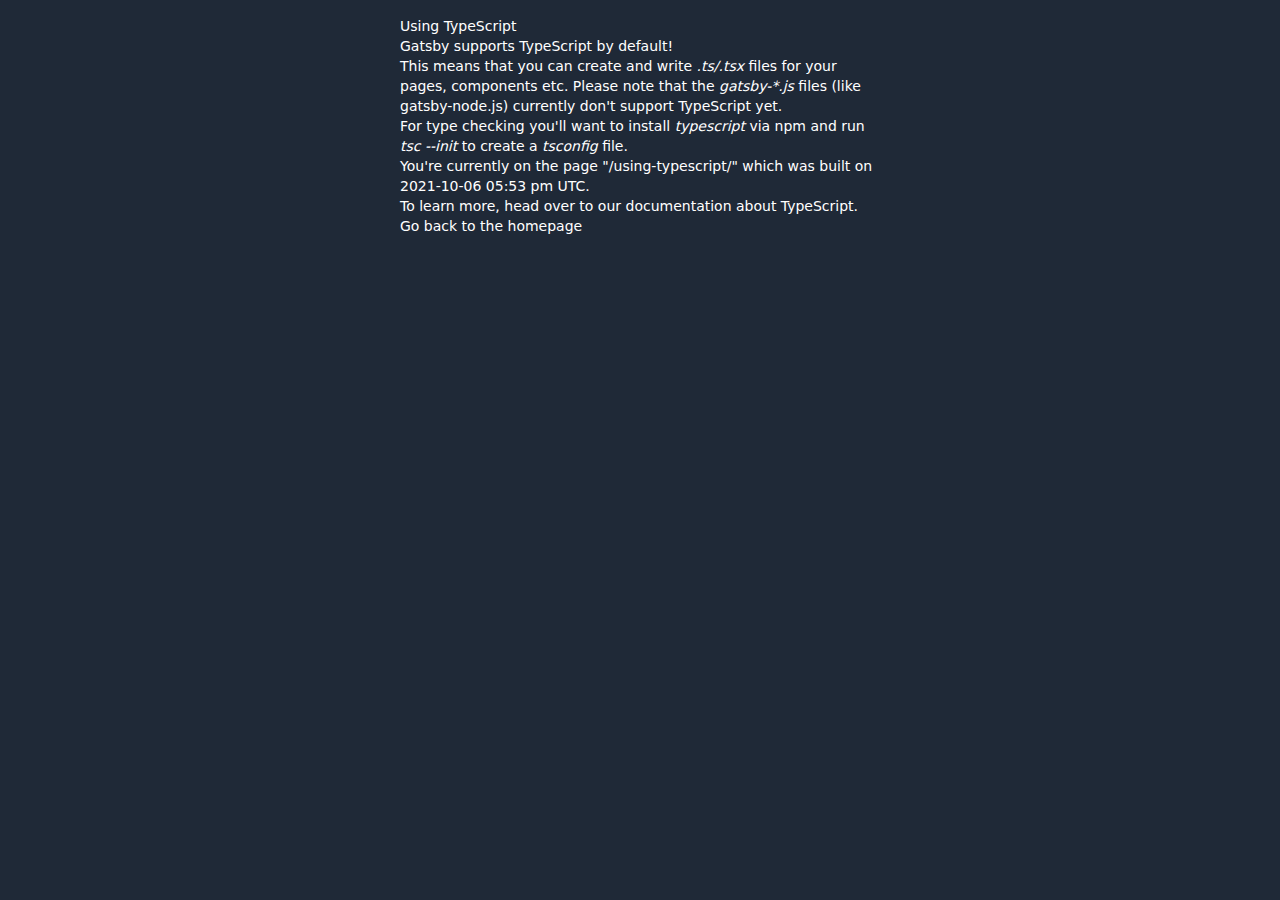
<file: using-typescript/index.html>
<!DOCTYPE html><html lang="en" class="dark subpixel-antialiased"><head><meta charSet="utf-8"/><meta http-equiv="x-ua-compatible" content="ie=edge"/><meta name="viewport" content="width=device-width, initial-scale=1, shrink-to-fit=no"/><style data-href="/styles.492fd7016613afc6e94d.css" data-identity="gatsby-global-css">@font-face{font-display:swap;font-family:Montserrat;font-style:normal;font-weight:100;src:local("Montserrat Thin "),local("Montserrat-Thin"),url(/static/montserrat-latin-100-8d7d79679b70dbe27172b6460e7a7910.woff2) format("woff2"),url(/static/montserrat-latin-100-ec38980a9e0119a379e2a9b3dbb1901a.woff) format("woff")}@font-face{font-display:swap;font-family:Montserrat;font-style:italic;font-weight:100;src:local("Montserrat Thin italic"),local("Montserrat-Thinitalic"),url(/static/montserrat-latin-100italic-e279051046ba1286706adc886cf1c96b.woff2) format("woff2"),url(/static/montserrat-latin-100italic-3b325a3173c8207435cd1b76e19bf501.woff) format("woff")}@font-face{font-display:swap;font-family:Montserrat;font-style:normal;font-weight:200;src:local("Montserrat Extra Light "),local("Montserrat-Extra Light"),url(/static/montserrat-latin-200-9d266fbbfa6cab7009bd56003b1eeb67.woff2) format("woff2"),url(/static/montserrat-latin-200-2d8ba08717110d27122e54c34b8a5798.woff) format("woff")}@font-face{font-display:swap;font-family:Montserrat;font-style:italic;font-weight:200;src:local("Montserrat Extra Light italic"),local("Montserrat-Extra Lightitalic"),url(/static/montserrat-latin-200italic-6e5b3756583bb2263eb062eae992735e.woff2) format("woff2"),url(/static/montserrat-latin-200italic-a0d6f343e4b536c582926255367a57da.woff) format("woff")}@font-face{font-display:swap;font-family:Montserrat;font-style:normal;font-weight:300;src:local("Montserrat Light "),local("Montserrat-Light"),url(/static/montserrat-latin-300-00b3e893aab5a8fd632d6342eb72551a.woff2) format("woff2"),url(/static/montserrat-latin-300-ea303695ceab35f17e7d062f30e0173b.woff) format("woff")}@font-face{font-display:swap;font-family:Montserrat;font-style:italic;font-weight:300;src:local("Montserrat Light italic"),local("Montserrat-Lightitalic"),url(/static/montserrat-latin-300italic-56f34ea368f6aedf89583d444bbcb227.woff2) format("woff2"),url(/static/montserrat-latin-300italic-54b0bf2c8c4c12ffafd803be2466a790.woff) format("woff")}@font-face{font-display:swap;font-family:Montserrat;font-style:normal;font-weight:400;src:local("Montserrat Regular "),local("Montserrat-Regular"),url(/static/montserrat-latin-400-b71748ae4f80ec8c014def4c5fa8688b.woff2) format("woff2"),url(/static/montserrat-latin-400-0659a9f4e90db5cf51b50d005bff1e41.woff) format("woff")}@font-face{font-display:swap;font-family:Montserrat;font-style:italic;font-weight:400;src:local("Montserrat Regular italic"),local("Montserrat-Regularitalic"),url(/static/montserrat-latin-400italic-6eed6b4cbb809c6efc7aa7ddad6dbe3e.woff2) format("woff2"),url(/static/montserrat-latin-400italic-7583622cfde30ae49086d18447ab28e7.woff) format("woff")}@font-face{font-display:swap;font-family:Montserrat;font-style:normal;font-weight:500;src:local("Montserrat Medium "),local("Montserrat-Medium"),url(/static/montserrat-latin-500-091b209546e16313fd4f4fc36090c757.woff2) format("woff2"),url(/static/montserrat-latin-500-edd311588712a96bbf435fad264fff62.woff) format("woff")}@font-face{font-display:swap;font-family:Montserrat;font-style:italic;font-weight:500;src:local("Montserrat Medium italic"),local("Montserrat-Mediumitalic"),url(/static/montserrat-latin-500italic-c90ced68b46050061d1a41842d6dfb43.woff2) format("woff2"),url(/static/montserrat-latin-500italic-5146cbfe02b1deea5dffea27a5f2f998.woff) format("woff")}@font-face{font-display:swap;font-family:Montserrat;font-style:normal;font-weight:600;src:local("Montserrat SemiBold "),local("Montserrat-SemiBold"),url(/static/montserrat-latin-600-0480d2f8a71f38db8633b84d8722e0c2.woff2) format("woff2"),url(/static/montserrat-latin-600-b77863a375260a05dd13f86a1cee598f.woff) format("woff")}@font-face{font-display:swap;font-family:Montserrat;font-style:italic;font-weight:600;src:local("Montserrat SemiBold italic"),local("Montserrat-SemiBolditalic"),url(/static/montserrat-latin-600italic-cf46ffb11f3a60d7df0567f8851a1d00.woff2) format("woff2"),url(/static/montserrat-latin-600italic-c4fcfeeb057724724097167e57bd7801.woff) format("woff")}@font-face{font-display:swap;font-family:Montserrat;font-style:normal;font-weight:700;src:local("Montserrat Bold "),local("Montserrat-Bold"),url(/static/montserrat-latin-700-7dbcc8a5ea2289d83f657c25b4be6193.woff2) format("woff2"),url(/static/montserrat-latin-700-99271a835e1cae8c76ef8bba99a8cc4e.woff) format("woff")}@font-face{font-display:swap;font-family:Montserrat;font-style:italic;font-weight:700;src:local("Montserrat Bold italic"),local("Montserrat-Bolditalic"),url(/static/montserrat-latin-700italic-c41ad6bdb4bd504a843d546d0a47958d.woff2) format("woff2"),url(/static/montserrat-latin-700italic-6779372f04095051c62ed36bc1dcc142.woff) format("woff")}@font-face{font-display:swap;font-family:Montserrat;font-style:normal;font-weight:800;src:local("Montserrat ExtraBold "),local("Montserrat-ExtraBold"),url(/static/montserrat-latin-800-db9a3e0ba7eaea32e5f55328ace6cf23.woff2) format("woff2"),url(/static/montserrat-latin-800-4e3c615967a2360f5db87d2f0fd2456f.woff) format("woff")}@font-face{font-display:swap;font-family:Montserrat;font-style:italic;font-weight:800;src:local("Montserrat ExtraBold italic"),local("Montserrat-ExtraBolditalic"),url(/static/montserrat-latin-800italic-bf45bfa14805969eda318973947bc42b.woff2) format("woff2"),url(/static/montserrat-latin-800italic-fe82abb0bcede51bf724254878e0c374.woff) format("woff")}@font-face{font-display:swap;font-family:Montserrat;font-style:normal;font-weight:900;src:local("Montserrat Black "),local("Montserrat-Black"),url(/static/montserrat-latin-900-e66c7edc609e24bacbb705175669d814.woff2) format("woff2"),url(/static/montserrat-latin-900-8211f418baeb8ec880b80ba3c682f957.woff) format("woff")}@font-face{font-display:swap;font-family:Montserrat;font-style:italic;font-weight:900;src:local("Montserrat Black italic"),local("Montserrat-Blackitalic"),url(/static/montserrat-latin-900italic-4454c775e48152c1a72510ceed3603e2.woff2) format("woff2"),url(/static/montserrat-latin-900italic-efcaa0f6a82ee0640b83a0916e6e8d68.woff) format("woff")}@font-face{font-display:swap;font-family:Merriweather;font-style:normal;font-weight:300;src:local("Merriweather Light "),local("Merriweather-Light"),url(/static/merriweather-latin-300-fc117160c69a8ea0851b26dd14748ee4.woff2) format("woff2"),url(/static/merriweather-latin-300-58b18067ebbd21fda77b67e73c241d3b.woff) format("woff")}@font-face{font-display:swap;font-family:Merriweather;font-style:italic;font-weight:300;src:local("Merriweather Light italic"),local("Merriweather-Lightitalic"),url(/static/merriweather-latin-300italic-fe29961474f8dbf77c0aa7b9a629e4bc.woff2) format("woff2"),url(/static/merriweather-latin-300italic-23c3f1f88683618a4fb8d265d33d383a.woff) format("woff")}@font-face{font-display:swap;font-family:Merriweather;font-style:normal;font-weight:400;src:local("Merriweather Regular "),local("Merriweather-Regular"),url(/static/merriweather-latin-400-d9479e8023bef9cbd9bf8d6eabd6bf36.woff2) format("woff2"),url(/static/merriweather-latin-400-040426f99ff6e00b86506452e0d1f10b.woff) format("woff")}@font-face{font-display:swap;font-family:Merriweather;font-style:italic;font-weight:400;src:local("Merriweather Regular italic"),local("Merriweather-Regularitalic"),url(/static/merriweather-latin-400italic-2de7bfeaf08fb03d4315d49947f062f7.woff2) format("woff2"),url(/static/merriweather-latin-400italic-79db67aca65f5285964ab332bd65f451.woff) format("woff")}@font-face{font-display:swap;font-family:Merriweather;font-style:normal;font-weight:700;src:local("Merriweather Bold "),local("Merriweather-Bold"),url(/static/merriweather-latin-700-4b08e01d805fa35d7bf777f1b24314ae.woff2) format("woff2"),url(/static/merriweather-latin-700-22fb8afba4ab1f093b6ef9e28a9b6e92.woff) format("woff")}@font-face{font-display:swap;font-family:Merriweather;font-style:italic;font-weight:700;src:local("Merriweather Bold italic"),local("Merriweather-Bolditalic"),url(/static/merriweather-latin-700italic-cd92541b177652fffb6e3b952f1c33f1.woff2) format("woff2"),url(/static/merriweather-latin-700italic-f87f3d87cea0dd0979bfc8ac9ea90243.woff) format("woff")}@font-face{font-display:swap;font-family:Merriweather;font-style:normal;font-weight:900;src:local("Merriweather Black "),local("Merriweather-Black"),url(/static/merriweather-latin-900-f813fc6a4bee46eda5224ac7ebf1b7be.woff2) format("woff2"),url(/static/merriweather-latin-900-5d4e42cb44410674acd99153d57df032.woff) format("woff")}@font-face{font-display:swap;font-family:Merriweather;font-style:italic;font-weight:900;src:local("Merriweather Black italic"),local("Merriweather-Blackitalic"),url(/static/merriweather-latin-900italic-b7901d85486871c1779c0e93ddd85656.woff2) format("woff2"),url(/static/merriweather-latin-900italic-9647f9fdab98756989a8a5550eb205c3.woff) format("woff")}

/* ! tailwindcss v2.2.16 | MIT License | https://tailwindcss.com */

/*! modern-normalize v1.1.0 | MIT License | https://github.com/sindresorhus/modern-normalize */html{-webkit-text-size-adjust:100%;line-height:1.15;-moz-tab-size:4;-o-tab-size:4;tab-size:4}body{font-family:system-ui,-apple-system,Segoe UI,Roboto,Helvetica,Arial,sans-serif,Apple Color Emoji,Segoe UI Emoji;margin:0}hr{color:inherit;height:0}abbr[title]{-webkit-text-decoration:underline dotted;text-decoration:underline dotted}b,strong{font-weight:bolder}code,kbd,pre,samp{font-family:ui-monospace,SFMono-Regular,Consolas,Liberation Mono,Menlo,monospace;font-size:1em}small{font-size:80%}sub,sup{font-size:75%;line-height:0;position:relative;vertical-align:baseline}sub{bottom:-.25em}sup{top:-.5em}table{border-color:inherit;text-indent:0}button,input,optgroup,select,textarea{font-family:inherit;font-size:100%;line-height:1.15;margin:0}button,select{text-transform:none}[type=button],button{-webkit-appearance:button}legend{padding:0}progress{vertical-align:baseline}summary{display:list-item}blockquote,dd,dl,figure,h1,h2,h3,h4,h5,h6,hr,p,pre{margin:0}button{background-color:transparent;background-image:none}fieldset,ol,ul{margin:0;padding:0}ol,ul{list-style:none}html{font-family:ui-sans-serif,system-ui,-apple-system,BlinkMacSystemFont,Segoe UI,Roboto,Helvetica Neue,Arial,Noto Sans,sans-serif,Apple Color Emoji,Segoe UI Emoji,Segoe UI Symbol,Noto Color Emoji;line-height:1.5}body{font-family:inherit;line-height:inherit}*,:after,:before{border:0 solid;box-sizing:border-box}hr{border-top-width:1px}img{border-style:solid}textarea{resize:vertical}input::-moz-placeholder,textarea::-moz-placeholder{color:#9ca3af;opacity:1}input:-ms-input-placeholder,textarea:-ms-input-placeholder{color:#9ca3af;opacity:1}input::placeholder,textarea::placeholder{color:#9ca3af;opacity:1}button{cursor:pointer}table{border-collapse:collapse}h1,h2,h3,h4,h5,h6{font-size:inherit;font-weight:inherit}a{color:inherit;text-decoration:inherit}button,input,optgroup,select,textarea{color:inherit;line-height:inherit;padding:0}code,kbd,pre,samp{font-family:ui-monospace,SFMono-Regular,Menlo,Monaco,Consolas,Liberation Mono,Courier New,monospace}audio,canvas,embed,iframe,img,object,svg,video{display:block;vertical-align:middle}img,video{height:auto;max-width:100%}*,:after,:before{--tw-border-opacity:1;border-color:rgba(229,231,235,var(--tw-border-opacity))}.container{width:100%}@media (min-width:640px){.container{max-width:640px}}@media (min-width:768px){.container{max-width:768px}}@media (min-width:1024px){.container{max-width:1024px}}@media (min-width:1280px){.container{max-width:1280px}}@media (min-width:1536px){.container{max-width:1536px}}.fixed{position:fixed}.mx-auto{margin-left:auto;margin-right:auto}.mt-8{margin-top:2rem}.mb-4{margin-bottom:1rem}.flex{display:flex}.table{display:table}.table-cell{display:table-cell}.table-row-group{display:table-row-group}.w-full{width:100%}.max-w-md{max-width:28rem}@-webkit-keyframes spin{to{transform:rotate(1turn)}}@keyframes spin{to{transform:rotate(1turn)}}@-webkit-keyframes ping{75%,to{opacity:0;transform:scale(2)}}@keyframes ping{75%,to{opacity:0;transform:scale(2)}}@-webkit-keyframes pulse{50%{opacity:.5}}@keyframes pulse{50%{opacity:.5}}@-webkit-keyframes bounce{0%,to{-webkit-animation-timing-function:cubic-bezier(.8,0,1,1);animation-timing-function:cubic-bezier(.8,0,1,1);transform:translateY(-25%)}50%{-webkit-animation-timing-function:cubic-bezier(0,0,.2,1);animation-timing-function:cubic-bezier(0,0,.2,1);transform:none}}@keyframes bounce{0%,to{-webkit-animation-timing-function:cubic-bezier(.8,0,1,1);animation-timing-function:cubic-bezier(.8,0,1,1);transform:translateY(-25%)}50%{-webkit-animation-timing-function:cubic-bezier(0,0,.2,1);animation-timing-function:cubic-bezier(0,0,.2,1);transform:none}}.flex-col{flex-direction:column}.items-center{align-items:center}.rounded-full{border-radius:9999px}.dark .dark\:bg-gray-800{--tw-bg-opacity:1;background-color:rgba(31,41,55,var(--tw-bg-opacity))}.p-4{padding:1rem}.px-4{padding-left:1rem;padding-right:1rem}.pt-1{padding-top:.25rem}.pt-2{padding-top:.5rem}.pb-6{padding-bottom:1.5rem}.pb-8{padding-bottom:2rem}.font-sans{font-family:ui-sans-serif,system-ui,-apple-system,BlinkMacSystemFont,Segoe UI,Roboto,Helvetica Neue,Arial,Noto Sans,sans-serif,Apple Color Emoji,Segoe UI Emoji,Segoe UI Symbol,Noto Color Emoji}.text-xs{font-size:.75rem;line-height:1rem}.text-sm{font-size:.875rem;line-height:1.25rem}.text-lg{font-size:1.125rem;line-height:1.75rem}.font-light{font-weight:300}.text-gray-300{--tw-text-opacity:1;color:rgba(209,213,219,var(--tw-text-opacity))}.text-gray-400{--tw-text-opacity:1;color:rgba(156,163,175,var(--tw-text-opacity))}.dark .dark\:text-white{--tw-text-opacity:1;color:rgba(255,255,255,var(--tw-text-opacity))}.subpixel-antialiased{-webkit-font-smoothing:auto;-moz-osx-font-smoothing:auto}*,:after,:before{--tw-shadow:0 0 #0000;--tw-ring-inset:var(--tw-empty,/*!*/ /*!*/);--tw-ring-offset-width:0px;--tw-ring-offset-color:#fff;--tw-ring-color:rgba(59,130,246,0.5);--tw-ring-offset-shadow:0 0 #0000;--tw-ring-shadow:0 0 #0000}html{background-color:#1f2937}@media (min-width:640px){.sm\:max-w-lg{max-width:32rem}}code[class*=language-],pre[class*=language-]{word-wrap:normal;background:none;color:#000;font-family:Consolas,Monaco,Andale Mono,Ubuntu Mono,monospace;font-size:1em;-webkit-hyphens:none;-ms-hyphens:none;hyphens:none;line-height:1.5;-moz-tab-size:4;-o-tab-size:4;tab-size:4;text-align:left;text-shadow:0 1px #fff;white-space:pre;word-break:normal;word-spacing:normal}code[class*=language-]::-moz-selection,code[class*=language-] ::-moz-selection,pre[class*=language-]::-moz-selection,pre[class*=language-] ::-moz-selection{background:#b3d4fc;text-shadow:none}code[class*=language-]::selection,code[class*=language-] ::selection,pre[class*=language-]::selection,pre[class*=language-] ::selection{background:#b3d4fc;text-shadow:none}@media print{code[class*=language-],pre[class*=language-]{text-shadow:none}}pre[class*=language-]{margin:.5em 0;overflow:auto;padding:1em}:not(pre)>code[class*=language-],pre[class*=language-]{background:#f5f2f0}:not(pre)>code[class*=language-]{border-radius:.3em;padding:.1em;white-space:normal}.token.cdata,.token.comment,.token.doctype,.token.prolog{color:#708090}.token.punctuation{color:#999}.token.namespace{opacity:.7}.token.boolean,.token.constant,.token.deleted,.token.number,.token.property,.token.symbol,.token.tag{color:#905}.token.attr-name,.token.builtin,.token.char,.token.inserted,.token.selector,.token.string{color:#690}.language-css .token.string,.style .token.string,.token.entity,.token.operator,.token.url{background:hsla(0,0%,100%,.5);color:#9a6e3a}.token.atrule,.token.attr-value,.token.keyword{color:#07a}.token.class-name,.token.function{color:#dd4a68}.token.important,.token.regex,.token.variable{color:#e90}.token.bold,.token.important{font-weight:700}.token.italic{font-style:italic}.token.entity{cursor:help}</style><meta name="generator" content="Gatsby 4.0.0-zz-next.1"/><style>.gatsby-image-wrapper{position:relative;overflow:hidden}.gatsby-image-wrapper img{bottom:0;height:100%;left:0;margin:0;max-width:none;padding:0;position:absolute;right:0;top:0;width:100%;object-fit:cover}.gatsby-image-wrapper [data-main-image]{opacity:0;transform:translateZ(0);transition:opacity .25s linear;will-change:opacity}.gatsby-image-wrapper-constrained{display:inline-block;vertical-align:top}</style><noscript><style>.gatsby-image-wrapper noscript [data-main-image]{opacity:1!important}.gatsby-image-wrapper [data-placeholder-image]{opacity:0!important}</style></noscript><script type="module">const e="undefined"!=typeof HTMLImageElement&&"loading"in HTMLImageElement.prototype;e&&document.body.addEventListener("load",(function(e){if(void 0===e.target.dataset.mainImage)return;if(void 0===e.target.dataset.gatsbyImageSsr)return;const t=e.target;let a=null,n=t;for(;null===a&&n;)void 0!==n.parentNode.dataset.gatsbyImageWrapper&&(a=n.parentNode),n=n.parentNode;const o=a.querySelector("[data-placeholder-image]"),r=new Image;r.src=t.currentSrc,r.decode().catch((()=>{})).then((()=>{t.style.opacity=1,o&&(o.style.opacity=0,o.style.transition="opacity 500ms linear")}))}),!0);</script><link rel="alternate" type="application/rss+xml" href="/rss.xml"/><link rel="icon" href="/favicon-32x32.png?v=97be579053b23de94edfdb2987b42e59" type="image/png"/><link rel="manifest" href="/manifest.webmanifest" crossorigin="anonymous"/><meta name="theme-color" content="#1f2937"/><link rel="apple-touch-icon" sizes="48x48" href="/icons/icon-48x48.png?v=97be579053b23de94edfdb2987b42e59"/><link rel="apple-touch-icon" sizes="72x72" href="/icons/icon-72x72.png?v=97be579053b23de94edfdb2987b42e59"/><link rel="apple-touch-icon" sizes="96x96" href="/icons/icon-96x96.png?v=97be579053b23de94edfdb2987b42e59"/><link rel="apple-touch-icon" sizes="144x144" href="/icons/icon-144x144.png?v=97be579053b23de94edfdb2987b42e59"/><link rel="apple-touch-icon" sizes="192x192" href="/icons/icon-192x192.png?v=97be579053b23de94edfdb2987b42e59"/><link rel="apple-touch-icon" sizes="256x256" href="/icons/icon-256x256.png?v=97be579053b23de94edfdb2987b42e59"/><link rel="apple-touch-icon" sizes="384x384" href="/icons/icon-384x384.png?v=97be579053b23de94edfdb2987b42e59"/><link rel="apple-touch-icon" sizes="512x512" href="/icons/icon-512x512.png?v=97be579053b23de94edfdb2987b42e59"/><title data-react-helmet="true">Using TypeScript | roytang.me</title><meta data-react-helmet="true" name="description" content="about me"/><meta data-react-helmet="true" property="og:title" content="Using TypeScript"/><meta data-react-helmet="true" property="og:description" content="about me"/><meta data-react-helmet="true" property="og:type" content="website"/><meta data-react-helmet="true" name="twitter:card" content="summary"/><meta data-react-helmet="true" name="twitter:creator" content="roytang121"/><meta data-react-helmet="true" name="twitter:title" content="Using TypeScript"/><meta data-react-helmet="true" name="twitter:description" content="about me"/><link as="script" rel="preload" href="/webpack-runtime-ac4b025616121198f483.js"/><link as="script" rel="preload" href="/framework-ecbe3e6056e934504f4e.js"/><link as="script" rel="preload" href="/app-9411a46e4e52f98cb7ca.js"/><link as="script" rel="preload" href="/commons-30672ac6f3ef3273e21d.js"/><link as="script" rel="preload" href="/component---src-pages-using-typescript-tsx-20f655bfb94bd369e9d3.js"/><link as="fetch" rel="preload" href="/page-data/using-typescript/page-data.json" crossorigin="anonymous"/><link as="fetch" rel="preload" href="/page-data/sq/d/2841359383.json" crossorigin="anonymous"/><link as="fetch" rel="preload" href="/page-data/app-data.json" crossorigin="anonymous"/></head><body class="dark:bg-gray-800 dark:text-white font-sans font-light"><div id="___gatsby"><div style="outline:none" tabindex="-1" id="gatsby-focus-wrapper"><div class="sm:max-w-lg max-w-md container mx-auto p-4 text-sm" data-is-root-path="false"><header class="global-header"><a class="header-link-home" href="/">Using TypeScript</a></header><main><h1>Gatsby supports TypeScript by default!</h1><p>This means that you can create and write <em>.ts/.tsx</em> files for your pages, components etc. Please note that the <em>gatsby-*.js</em> files (like gatsby-node.js) currently don&#x27;t support TypeScript yet.</p><p>For type checking you&#x27;ll want to install <em>typescript</em> via npm and run <em>tsc --init</em> to create a <em>tsconfig</em> file.</p><p>You&#x27;re currently on the page &quot;<!-- -->/*<!-- -->&quot; which was built on<!-- --> <!-- -->2021-10-06 05:53 pm UTC<!-- -->.</p><p>To learn more, head over to our<!-- --> <a href="https://www.gatsbyjs.com/docs/typescript/">documentation about TypeScript</a>.</p><a href="/">Go back to the homepage</a></main></div></div><div id="gatsby-announcer" style="position:absolute;top:0;width:1px;height:1px;padding:0;overflow:hidden;clip:rect(0, 0, 0, 0);white-space:nowrap;border:0" aria-live="assertive" aria-atomic="true"></div></div><script id="gatsby-script-loader">/*<![CDATA[*/window.pagePath="/using-typescript/";/*]]>*/</script><script id="gatsby-chunk-mapping">/*<![CDATA[*/window.___chunkMapping={"polyfill":["/polyfill-e47e48d229f84aa71e52.js"],"app":["/app-9411a46e4e52f98cb7ca.js"],"component---src-pages-404-js":["/component---src-pages-404-js-bb1698d01a7f9dde5caa.js"],"component---src-pages-index-js":["/component---src-pages-index-js-c375725257c45196419e.js"],"component---src-pages-using-typescript-tsx":["/component---src-pages-using-typescript-tsx-20f655bfb94bd369e9d3.js"],"component---src-templates-blog-post-js":["/component---src-templates-blog-post-js-e9837e7269b734178de1.js"]};/*]]>*/</script><script src="/polyfill-e47e48d229f84aa71e52.js" nomodule=""></script><script src="/component---src-pages-using-typescript-tsx-20f655bfb94bd369e9d3.js" async=""></script><script src="/commons-30672ac6f3ef3273e21d.js" async=""></script><script src="/app-9411a46e4e52f98cb7ca.js" async=""></script><script src="/framework-ecbe3e6056e934504f4e.js" async=""></script><script src="/webpack-runtime-ac4b025616121198f483.js" async=""></script></body></html>
</file>
